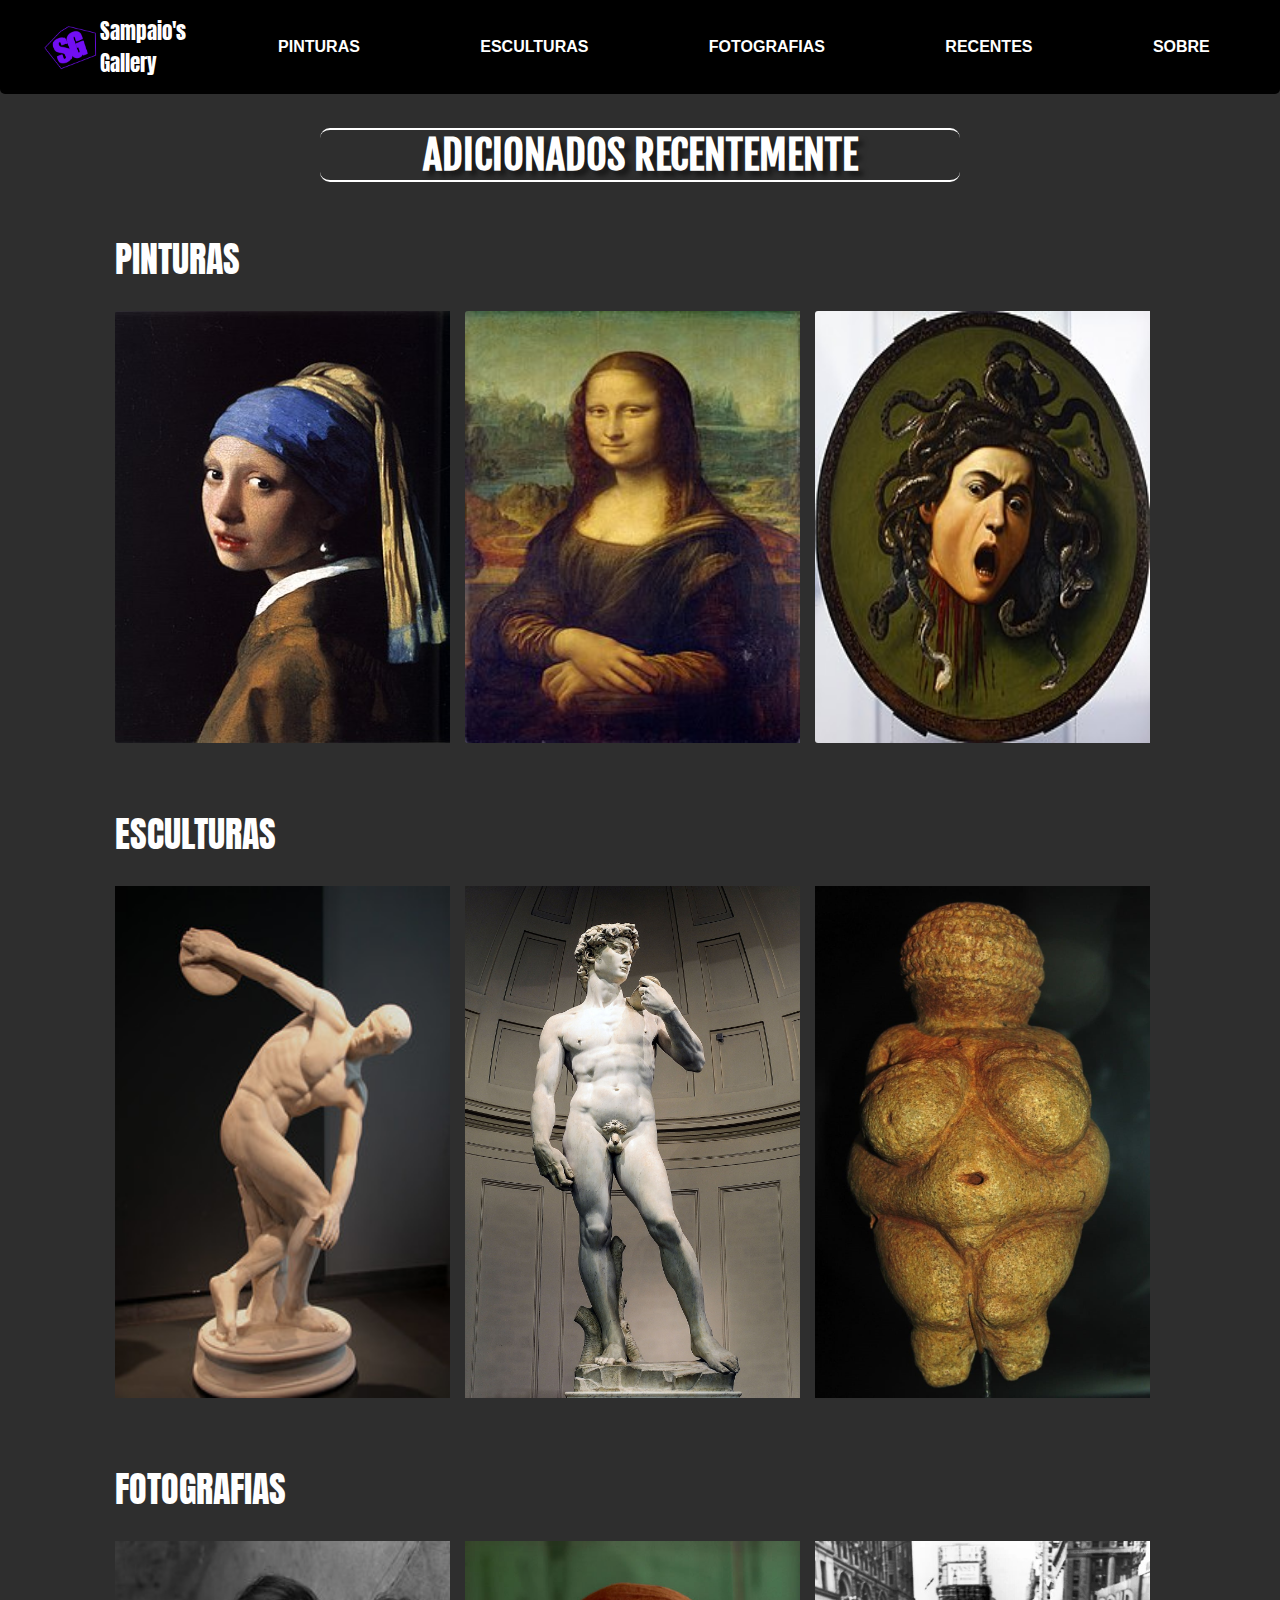
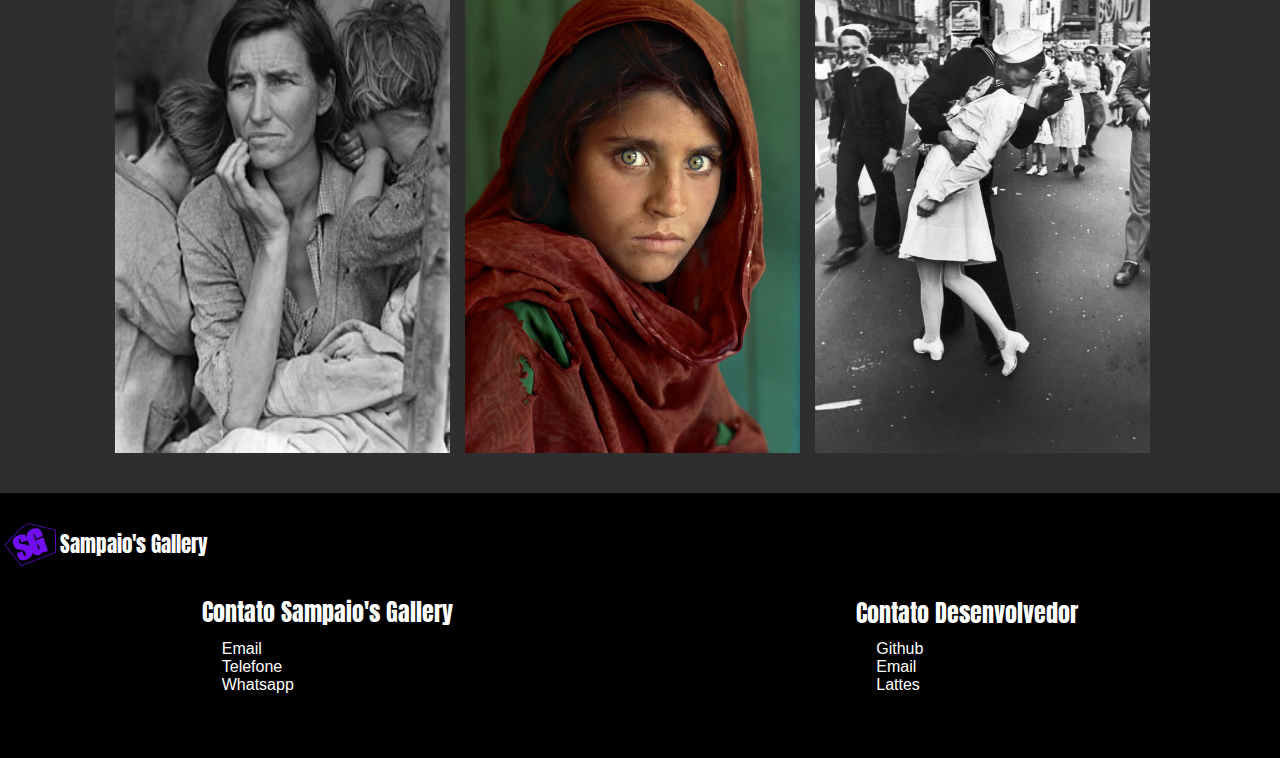
<file: index.html>
<!DOCTYPE html>
<html lang="pt-br">
<head>
    
    <link rel="shortcut icon" href="assets/logotipo.png" type="image/png">
    <link rel="preconnect" href="https://fonts.googleapis.com">
    <link rel="preconnect" href="https://fonts.gstatic.com" crossorigin>
    <link href="https://fonts.googleapis.com/css2?family=Anton&family=Fjalla+One&display=swap" rel="stylesheet">
    <link rel="stylesheet" href="styleIndex.css">
    <meta charset="UTF-8">
    <meta http-equiv="X-UA-Compatible" content="IE=edge">
    <meta name="viewport" content="width=device-width, initial-scale=1.0">
    <title>Sampaio's Gallery</title>
</head>
<body>


    <header>
        <nav>

            <section class="containerLogo">

                <picture class="logoPicture">
                    <a href="index.html"><img src="assets/logotipo.png"></a>
                </picture>
    
                <div class="logoText">
                    <h2>
                        <a href="index.html">Sampaio's Gallery</a>
                    </h2>
                </div>
                
    
            </section>

            <ul class="menuList">
                <li>
                    <a class="firstChild" href="pinturas.html">Pinturas</a> 
                </li>
                <li>
                    <a class="secondChild" href="esculturas.html">Esculturas</a>
                </li>
                <li>
                    <a class="thirdChild" href="fotografias.html">Fotografias</a> 
                </li>
                <li>
                    <a href="index.html">Recentes</a> 
                 </li>
                 <li>
                    <a class="lastChild" href="sobre.html">Sobre</a>
                 </li>
            </ul>

        </nav>
    </header>

    <main>

        <div class="titles">

            <div class="principalTitle">
                <div class="borderTitle">
                    <h1>
                        Adicionados recentemente
                    </h1>
                </div>
            </div>
            
        </div>

        <div class="paintingCategory category">
            <a href="pinturas.html">
                <h2>
                    Pinturas
                </h2>   
            </a>
            
        </div>

        <section class="boxPaintings">

            
                <picture class="image">
                    <img src="assets/paitings/retrato_Johannes_Vermeer.jpg">
                    <div class="contentPaintings">
                        <h2>Moça com Brinco de Pérola</h2>
                        <p>Por Johannes Vermeer</p>
                    </div>
                </picture>

            
                <picture class="image">
                    <img src="assets/paitings/monaLisa_DaVinci.jpg">
                    <div class="contentPaintings">
                        <h2>Mona Lisa</h2>
                        <p>Por Leonardo Da Vinci</p>
                    </div>

                </picture>
                
            
                <picture class="image">
                    <img src="assets/paitings/Caravaggio_-_Medusa_.jpg">
                    <div class="contentPaintings">
                        <h2>Medusa</h2>
                        <p>Por Caravaggio</p>
                    </div>

                </picture>

        </section>

        <div class="boxTitles">
            <div class="sculptureCategory category">
                <a href="esculturas.html">
                    <h2>Esculturas</h2>
                </a>
                
            </div>
        </div>

        <section class="boxSculptures">

            

            <picture class="image">
                <img src="assets/sculptures/discobolo_Miron.jpg">
                <div class="contentSculptures">
                    <h2>Discóbolo</h2>
                    <p>Por Míron</p>
                </div>
            </picture>

            <picture class="image">
                <img src="assets/sculptures/Michelangelo_David.jpg">
                <div class="contentSculptures">
                    <h2>David</h2>
                    <p>Por Michelangelo</p>
                </div>
            </picture>

            <picture class="image">
                <img src="assets/sculptures/VÉNUS DE WILLENDORF.jpg">
                <div class="contentSculptures">
                    <h2>Vénus</h2>
                    <p>Por WILLENDORF</p>
                </div>
            </picture>


        </section>

        <div class="boxTitles">
            <div class="photographsCategory category">
                <a href="fotografias.html">
                    <h2>Fotografias</h2>
                </a>
            </div>
        </div>

        <section class="boxPhotographs">

            <picture class="image">
                <img src="assets/photographs/maeMigrante_Doroteha_Lange.jpg">
                <div class="contentPhotographs">
                    <h2>Mãe Migrante</h2>
                    <p>Por Dorothea Lange</p>
                </div>
            </picture>

            <picture class="image">
                <img src="assets/photographs/menina afegã_Sharbat_Gula.jpg">
                <div class="contentPhotographs">
                    <h2>Menina Afegã</h2>
                    <p>Por Steve McCurry</p>
                </div>
            </picture>

            <picture class="image">
                <img src="assets/photographs/O beijo da Times Square-Alfred Eisenstaedt.jpg">
                <div class="contentPhotographs">
                    <h2>O Beijo da Times Square</h2>
                    <p>Por Alfred Eisenstaedt</p>
                </div>
            </picture>

        </section>
        
    </main>

    <footer>


        
        <div class="logoFooter">
            
            <section class="containerLogo">

                <picture class="logoPicture">
                    <a href="sobre.html"><img src="assets/logotipo.png"></a>
                </picture>
    
                <div class="logoText">
                    <h2>
                        <a href="sobre.html">Sampaio's Gallery</a>
                    </h2>
                </div>
    
            </section>
        </div>

        <div class="contact">

            <div class="contactGallery">
                <h2>Contato Sampaio's Gallery</h2>

            <ul>
                <li>
                    <a class="emailGallery" target="_blank" href="mailto:jusampa2@gmail.com">Email</a>
                </li>
                <li>
                    <a class="phone" target="_blank" href="tel:+5511988739957">Telefone</a>
                </li>
                <li>
                    <a class="message" target="_blank" href="https://wa.me/+5511988739957">Whatsapp</a>
                </li>
            </ul>

            </div>

            <div class="contactDev">
                <h2>Contato Desenvolvedor</h2>
            <ul>
                <li>
                    <a class="github" target="_blank" href="https://github.com/MrSampaio">Github</a>
                </li>
                <li>
                    <a class="emailDev" target="_blank" href="mailto:jusampa2@gmail.com">Email</a>
                </li>
                <li>
                    <a class="lattes" target="_blank" href="https://buscatextual.cnpq.br/buscatextual/visualizacv.do;jsessionid=4AF157064713046B87BF9CECA73FF096.buscatextual_65">Lattes</a>
                </li>
            </ul>

            </div>
            
        </div>

        

    </footer>
    




</body>
</html>
</file>
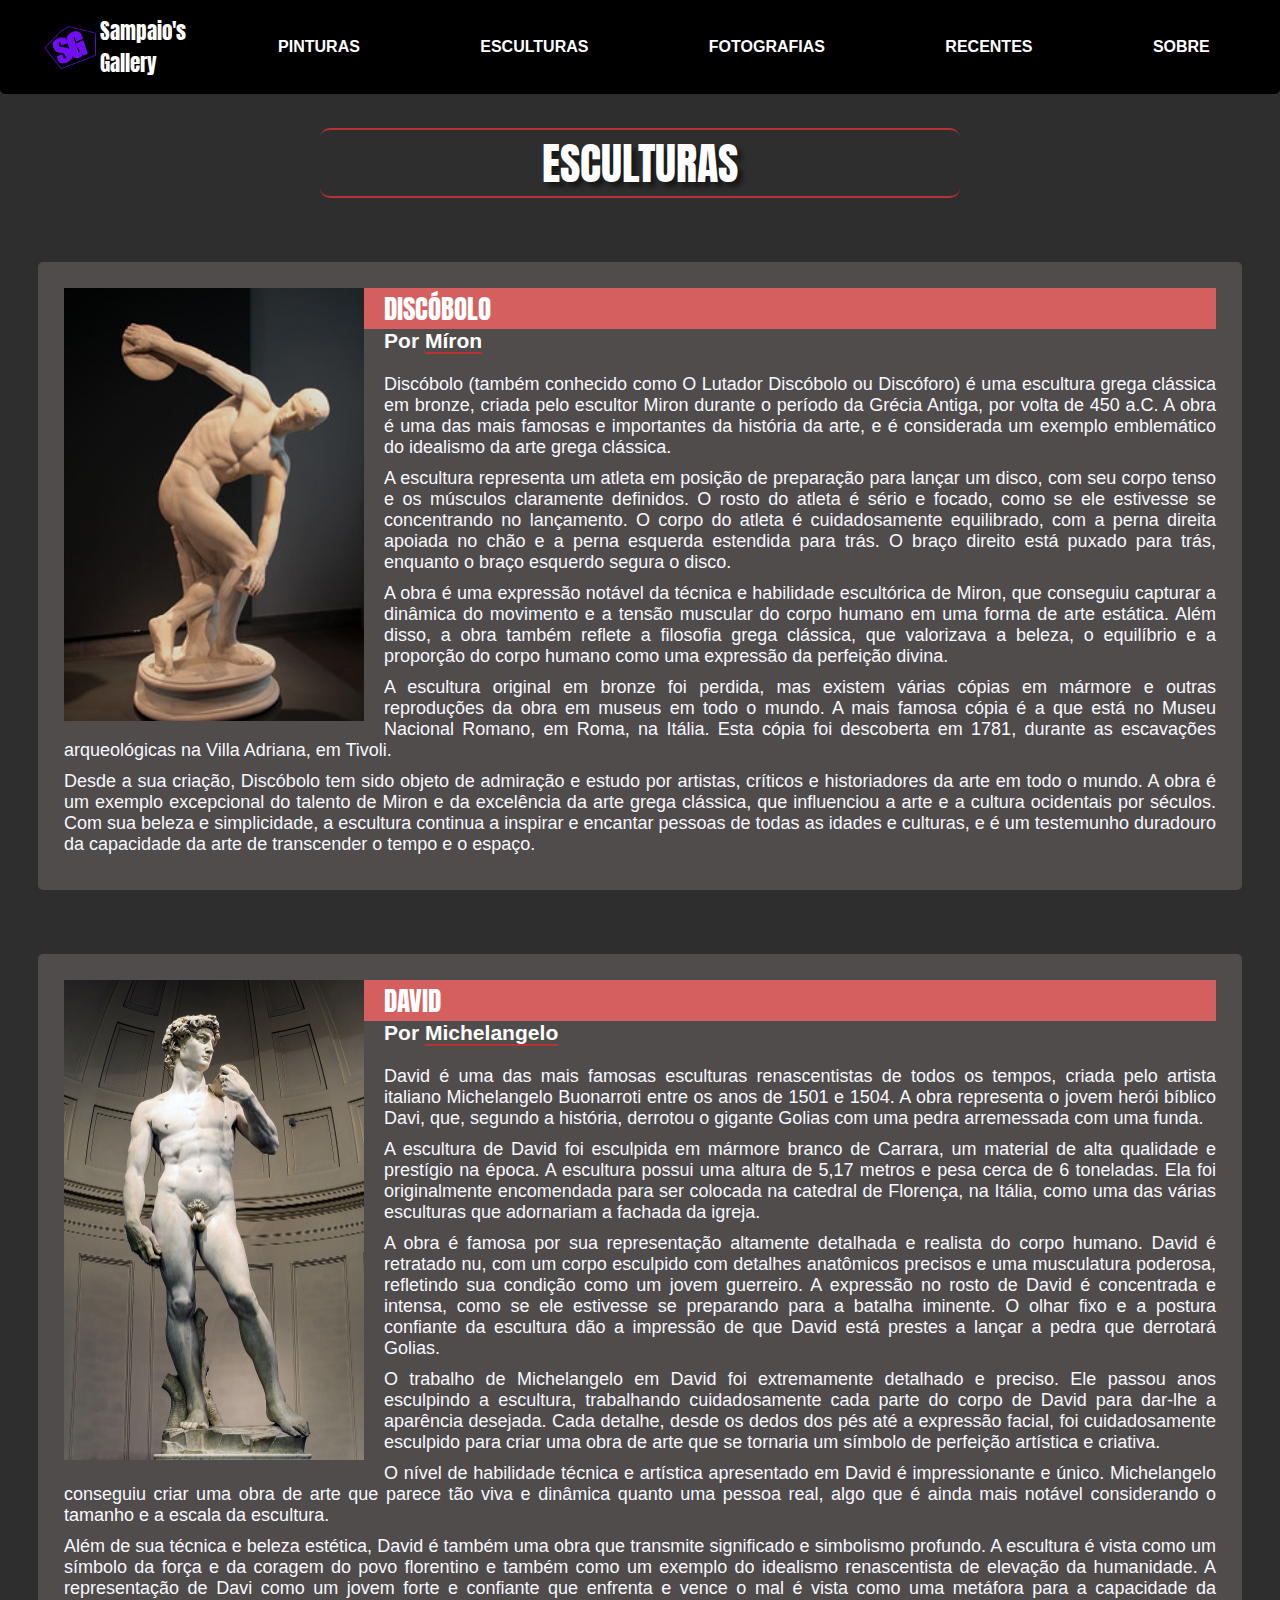
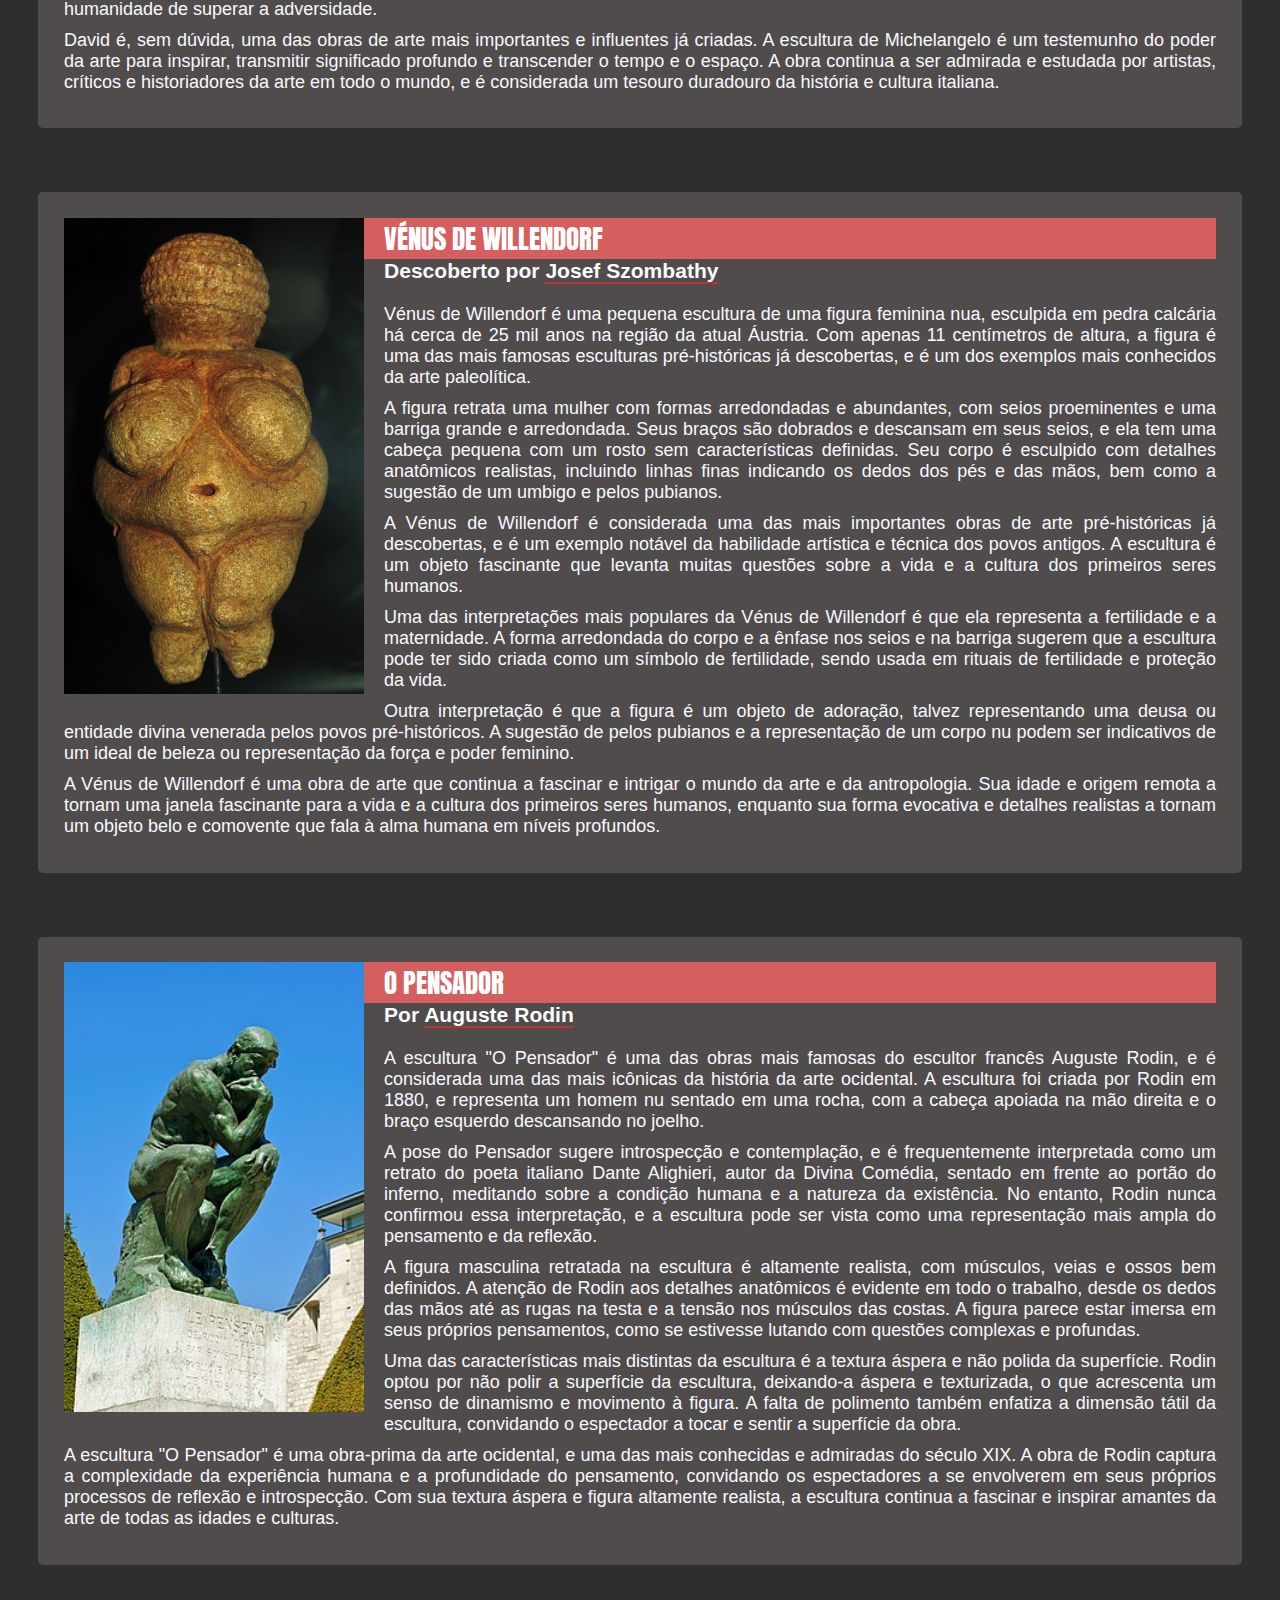
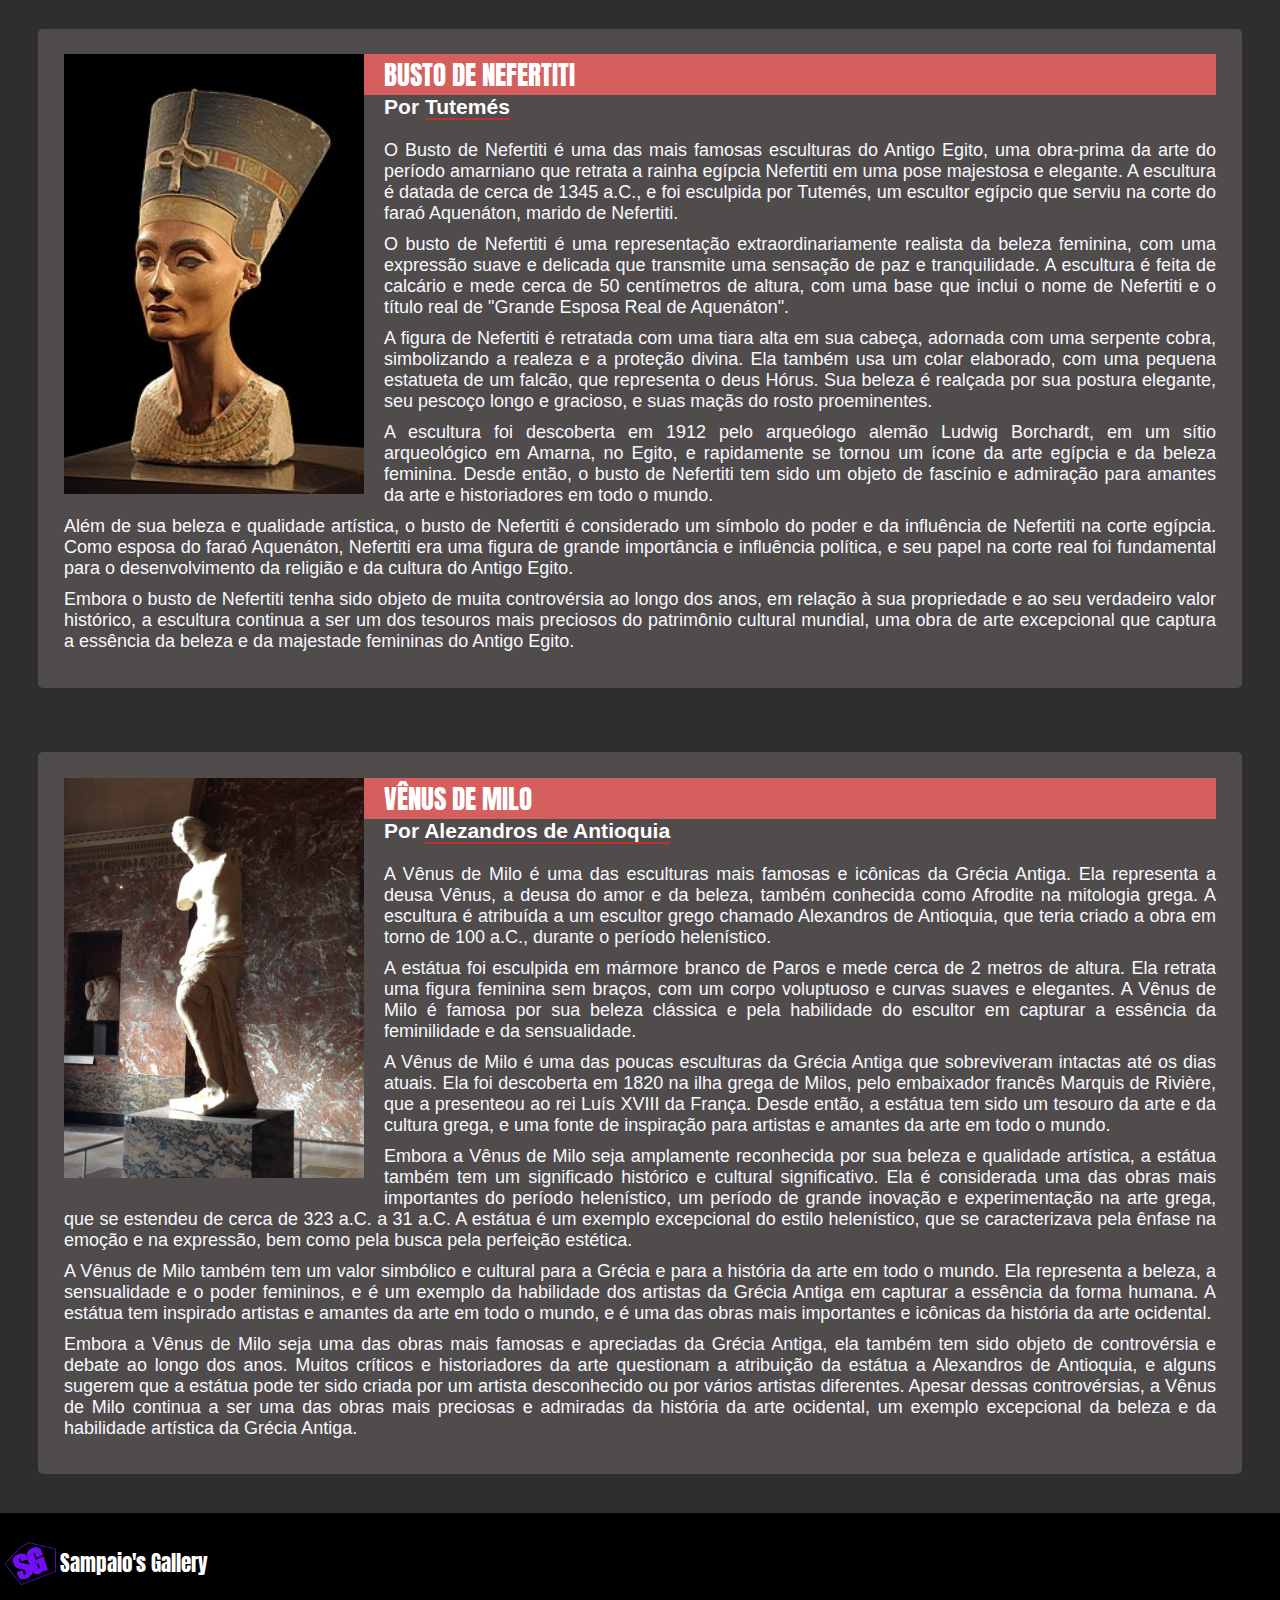
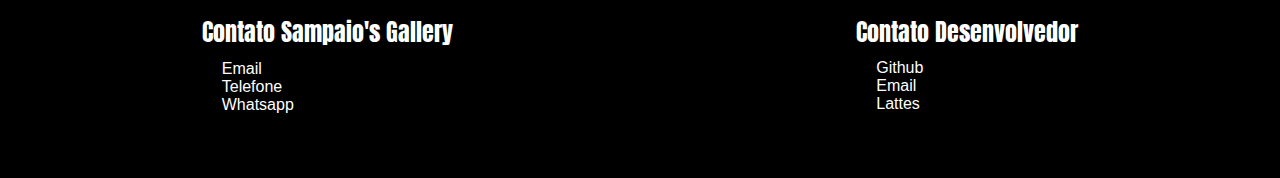
<file: esculturas.html>
<!DOCTYPE html>
<html lang="pt-br">
<head>

    <link rel="shortcut icon" href="assets/logotipo.png" type="image/png">
    <link rel="preconnect" href="https://fonts.googleapis.com">
    <link rel="preconnect" href="https://fonts.gstatic.com" crossorigin>
    <link href="https://fonts.googleapis.com/css2?family=Anton&family=Fjalla+One&display=swap" rel="stylesheet">
    <link rel="stylesheet" href="styleSculptures.css">
    <meta charset="UTF-8">
    <meta http-equiv="X-UA-Compatible" content="IE=edge">
    <meta name="viewport" content="width=device-width, initial-scale=1.0">
    <title>Sampaio's Gallery</title>
</head>
<body>

    <header>
        <nav>

            <section class="containerLogo">

                <picture class="logoPicture">
                    <a href="index.html"><img src="assets/logotipo.png"></a>
                </picture>
    
                <div class="logoText">
                    <h2>
                        <a href="index.html">Sampaio's Gallery</a>
                    </h2>
                </div>
                
    
            </section>

            <ul class="menuList">
                <li>
                    <a class="firstChild" href="pinturas.html">Pinturas</a> 
                </li>
                <li>
                    <a class="secondChild" href="esculturas.html">Esculturas</a>
                </li>
                <li>
                    <a class="thirdChild" href="fotografias.html">Fotografias</a> 
                </li>
                <li>
                    <a href="index.html">Recentes</a> 
                 </li>
                 <li>
                    <a class="lastChild" href="sobre.html">Sobre</a>
                 </li>
            </ul>

        </nav>
    </header>

    <main>

        <div class="principalTitle">
            <div class="borderPrincipal">
                <h1>Esculturas</h1>
            </div>


        </div>

        <section class="container">
            <picture>
                <img class="imagem" src="assets/sculptures/discobolo_Miron.jpg">
            </picture>
            <div class="text">
                <h2>Discóbolo</h2>
                <h3>Por <a class="nameBy" target="_blank" href="https://pt.wikipedia.org/wiki/Míron">Míron</a></h3>

                <br>

                <p>Discóbolo (também conhecido como O Lutador Discóbolo ou Discóforo) é uma escultura grega clássica em bronze, criada pelo escultor Miron durante o período da Grécia Antiga, por volta de 450 a.C. A obra é uma das mais famosas e importantes da história da arte, e é considerada um exemplo emblemático do idealismo da arte grega clássica.
                    
                </p>

                <p>A escultura representa um atleta em posição de preparação para lançar um disco, com seu corpo tenso e os músculos claramente definidos. O rosto do atleta é sério e focado, como se ele estivesse se concentrando no lançamento. O corpo do atleta é cuidadosamente equilibrado, com a perna direita apoiada no chão e a perna esquerda estendida para trás. O braço direito está puxado para trás, enquanto o braço esquerdo segura o disco.

                </p>

                <p>A obra é uma expressão notável da técnica e habilidade escultórica de Miron, que conseguiu capturar a dinâmica do movimento e a tensão muscular do corpo humano em uma forma de arte estática. Além disso, a obra também reflete a filosofia grega clássica, que valorizava a beleza, o equilíbrio e a proporção do corpo humano como uma expressão da perfeição divina.

                </p>

                <p>A escultura original em bronze foi perdida, mas existem várias cópias em mármore e outras reproduções da obra em museus em todo o mundo. A mais famosa cópia é a que está no Museu Nacional Romano, em Roma, na Itália. Esta cópia foi descoberta em 1781, durante as escavações arqueológicas na Villa Adriana, em Tivoli.

                </p>

                <p>Desde a sua criação, Discóbolo tem sido objeto de admiração e estudo por artistas, críticos e historiadores da arte em todo o mundo. A obra é um exemplo excepcional do talento de Miron e da excelência da arte grega clássica, que influenciou a arte e a cultura ocidentais por séculos. Com sua beleza e simplicidade, a escultura continua a inspirar e encantar pessoas de todas as idades e culturas, e é um testemunho duradouro da capacidade da arte de transcender o tempo e o espaço.
                
                </p>
            </div>

        </section>

        <section class="container">
            <picture>
                <img class="imagem" src="assets/sculptures/Michelangelo_David.jpg">
            </picture>

            <div class="text">
                <h2>David</h2>
                <h3>Por <a class="nameBy" target="_blank" href="https://pt.wikipedia.org/wiki/Michelangelo">Michelangelo</a></h3>
                <br>

                <p>David é uma das mais famosas esculturas renascentistas de todos os tempos, criada pelo artista italiano Michelangelo Buonarroti entre os anos de 1501 e 1504. A obra representa o jovem herói bíblico Davi, que, segundo a história, derrotou o gigante Golias com uma pedra arremessada com uma funda.

                </p>

                <p>A escultura de David foi esculpida em mármore branco de Carrara, um material de alta qualidade e prestígio na época. A escultura possui uma altura de 5,17 metros e pesa cerca de 6 toneladas. Ela foi originalmente encomendada para ser colocada na catedral de Florença, na Itália, como uma das várias esculturas que adornariam a fachada da igreja.

                </p>

                <p>A obra é famosa por sua representação altamente detalhada e realista do corpo humano. David é retratado nu, com um corpo esculpido com detalhes anatômicos precisos e uma musculatura poderosa, refletindo sua condição como um jovem guerreiro. A expressão no rosto de David é concentrada e intensa, como se ele estivesse se preparando para a batalha iminente. O olhar fixo e a postura confiante da escultura dão a impressão de que David está prestes a lançar a pedra que derrotará Golias.

                </p>

                <p>O trabalho de Michelangelo em David foi extremamente detalhado e preciso. Ele passou anos esculpindo a escultura, trabalhando cuidadosamente cada parte do corpo de David para dar-lhe a aparência desejada. Cada detalhe, desde os dedos dos pés até a expressão facial, foi cuidadosamente esculpido para criar uma obra de arte que se tornaria um símbolo de perfeição artística e criativa.

                </p>

                <p>O nível de habilidade técnica e artística apresentado em David é impressionante e único. Michelangelo conseguiu criar uma obra de arte que parece tão viva e dinâmica quanto uma pessoa real, algo que é ainda mais notável considerando o tamanho e a escala da escultura.

                </p>

                <p>Além de sua técnica e beleza estética, David é também uma obra que transmite significado e simbolismo profundo. A escultura é vista como um símbolo da força e da coragem do povo florentino e também como um exemplo do idealismo renascentista de elevação da humanidade. A representação de Davi como um jovem forte e confiante que enfrenta e vence o mal é vista como uma metáfora para a capacidade da humanidade de superar a adversidade.

                </p>

                <p>David é, sem dúvida, uma das obras de arte mais importantes e influentes já criadas. A escultura de Michelangelo é um testemunho do poder da arte para inspirar, transmitir significado profundo e transcender o tempo e o espaço. A obra continua a ser admirada e estudada por artistas, críticos e historiadores da arte em todo o mundo, e é considerada um tesouro duradouro da história e cultura italiana.

                </p>
            </div>

        </section>

        <section class="container">
            <picture>
                <img class="imagem" src="assets/sculptures/VÉNUS DE WILLENDORF.jpg">
            </picture>

            <div class="text">
                <h2>Vénus de Willendorf</h2>
                <h3>Descoberto por <a class="nameBy" target="_blank" href="https://pt.wikipedia.org/wiki/Josef_Szombathy">Josef Szombathy</a></h3>
                <br>

                <p>Vénus de Willendorf é uma pequena escultura de uma figura feminina nua, esculpida em pedra calcária há cerca de 25 mil anos na região da atual Áustria. Com apenas 11 centímetros de altura, a figura é uma das mais famosas esculturas pré-históricas já descobertas, e é um dos exemplos mais conhecidos da arte paleolítica.

                </p>

                <p>A figura retrata uma mulher com formas arredondadas e abundantes, com seios proeminentes e uma barriga grande e arredondada. Seus braços são dobrados e descansam em seus seios, e ela tem uma cabeça pequena com um rosto sem características definidas. Seu corpo é esculpido com detalhes anatômicos realistas, incluindo linhas finas indicando os dedos dos pés e das mãos, bem como a sugestão de um umbigo e pelos pubianos.

                </p>

                <p>A Vénus de Willendorf é considerada uma das mais importantes obras de arte pré-históricas já descobertas, e é um exemplo notável da habilidade artística e técnica dos povos antigos. A escultura é um objeto fascinante que levanta muitas questões sobre a vida e a cultura dos primeiros seres humanos.

                </p>

                <p>Uma das interpretações mais populares da Vénus de Willendorf é que ela representa a fertilidade e a maternidade. A forma arredondada do corpo e a ênfase nos seios e na barriga sugerem que a escultura pode ter sido criada como um símbolo de fertilidade, sendo usada em rituais de fertilidade e proteção da vida.

                </p>

                <p>Outra interpretação é que a figura é um objeto de adoração, talvez representando uma deusa ou entidade divina venerada pelos povos pré-históricos. A sugestão de pelos pubianos e a representação de um corpo nu podem ser indicativos de um ideal de beleza ou representação da força e poder feminino.

                </p>

                <p>A Vénus de Willendorf é uma obra de arte que continua a fascinar e intrigar o mundo da arte e da antropologia. Sua idade e origem remota a tornam uma janela fascinante para a vida e a cultura dos primeiros seres humanos, enquanto sua forma evocativa e detalhes realistas a tornam um objeto belo e comovente que fala à alma humana em níveis profundos.

                </p>
            </div>

        </section>

        <section class="container">
            <picture>
                <img class="imagem" src="assets/sculptures/oPensador_Auguste-Rodin.jpg">
            </picture>

            <div class="text">
                <h2>O Pensador</h2>
                <h3>Por <a class="nameBy" target="_blank" href="https://pt.wikipedia.org/wiki/Auguste_Rodin">Auguste Rodin</a></h3>
                <br>

                <p>A escultura "O Pensador" é uma das obras mais famosas do escultor francês Auguste Rodin, e é considerada uma das mais icônicas da história da arte ocidental. A escultura foi criada por Rodin em 1880, e representa um homem nu sentado em uma rocha, com a cabeça apoiada na mão direita e o braço esquerdo descansando no joelho.

                </p>

                <p>A pose do Pensador sugere introspecção e contemplação, e é frequentemente interpretada como um retrato do poeta italiano Dante Alighieri, autor da Divina Comédia, sentado em frente ao portão do inferno, meditando sobre a condição humana e a natureza da existência. No entanto, Rodin nunca confirmou essa interpretação, e a escultura pode ser vista como uma representação mais ampla do pensamento e da reflexão.

                </p>

                <p>A figura masculina retratada na escultura é altamente realista, com músculos, veias e ossos bem definidos. A atenção de Rodin aos detalhes anatômicos é evidente em todo o trabalho, desde os dedos das mãos até as rugas na testa e a tensão nos músculos das costas. A figura parece estar imersa em seus próprios pensamentos, como se estivesse lutando com questões complexas e profundas.

                </p>

                <p>Uma das características mais distintas da escultura é a textura áspera e não polida da superfície. Rodin optou por não polir a superfície da escultura, deixando-a áspera e texturizada, o que acrescenta um senso de dinamismo e movimento à figura. A falta de polimento também enfatiza a dimensão tátil da escultura, convidando o espectador a tocar e sentir a superfície da obra.

                </p>

                <p>A escultura "O Pensador" é uma obra-prima da arte ocidental, e uma das mais conhecidas e admiradas do século XIX. A obra de Rodin captura a complexidade da experiência humana e a profundidade do pensamento, convidando os espectadores a se envolverem em seus próprios processos de reflexão e introspecção. Com sua textura áspera e figura altamente realista, a escultura continua a fascinar e inspirar amantes da arte de todas as idades e culturas.

                </p>


            </div>

        </section>

        <section class="container">
            <picture>
                <img class="imagem" src="assets/sculptures/Busto de Nefertiti_Tutemés.jpg">
            </picture>

            <div class="text">
                <h2>Busto de Nefertiti</h2>
                <h3>Por <a class="nameBy" target="_blank" href="https://pt.wikipedia.org/wiki/Tutemés_(escultor)">Tutemés</a></h3>
                <br>

                <p>O Busto de Nefertiti é uma das mais famosas esculturas do Antigo Egito, uma obra-prima da arte do período amarniano que retrata a rainha egípcia Nefertiti em uma pose majestosa e elegante. A escultura é datada de cerca de 1345 a.C., e foi esculpida por Tutemés, um escultor egípcio que serviu na corte do faraó Aquenáton, marido de Nefertiti.

                </p>

                <p>O busto de Nefertiti é uma representação extraordinariamente realista da beleza feminina, com uma expressão suave e delicada que transmite uma sensação de paz e tranquilidade. A escultura é feita de calcário e mede cerca de 50 centímetros de altura, com uma base que inclui o nome de Nefertiti e o título real de "Grande Esposa Real de Aquenáton".

                </p>

                <p>A figura de Nefertiti é retratada com uma tiara alta em sua cabeça, adornada com uma serpente cobra, simbolizando a realeza e a proteção divina. Ela também usa um colar elaborado, com uma pequena estatueta de um falcão, que representa o deus Hórus. Sua beleza é realçada por sua postura elegante, seu pescoço longo e gracioso, e suas maçãs do rosto proeminentes.

                </p>

                <p>A escultura foi descoberta em 1912 pelo arqueólogo alemão Ludwig Borchardt, em um sítio arqueológico em Amarna, no Egito, e rapidamente se tornou um ícone da arte egípcia e da beleza feminina. Desde então, o busto de Nefertiti tem sido um objeto de fascínio e admiração para amantes da arte e historiadores em todo o mundo.

                </p>

                <p>Além de sua beleza e qualidade artística, o busto de Nefertiti é considerado um símbolo do poder e da influência de Nefertiti na corte egípcia. Como esposa do faraó Aquenáton, Nefertiti era uma figura de grande importância e influência política, e seu papel na corte real foi fundamental para o desenvolvimento da religião e da cultura do Antigo Egito.

                </p>

                <p>Embora o busto de Nefertiti tenha sido objeto de muita controvérsia ao longo dos anos, em relação à sua propriedade e ao seu verdadeiro valor histórico, a escultura continua a ser um dos tesouros mais preciosos do patrimônio cultural mundial, uma obra de arte excepcional que captura a essência da beleza e da majestade femininas do Antigo Egito.

                </p>
            </div>

        </section>

        <section class="container">
            <picture>
                <img class="imagem" src="assets/sculptures/escultura-venus-de-milo.jpg">
            </picture>

            <div class="text">
                <h2>Vênus de Milo</h2>
                <h3>Por <a class="nameBy" target="_blank" href="https://pt.wikipedia.org/wiki/Alexandre_de_Antioquia">Alezandros de Antioquia</a></h3>
                <br>

                <p>A Vênus de Milo é uma das esculturas mais famosas e icônicas da Grécia Antiga. Ela representa a deusa Vênus, a deusa do amor e da beleza, também conhecida como Afrodite na mitologia grega. A escultura é atribuída a um escultor grego chamado Alexandros de Antioquia, que teria criado a obra em torno de 100 a.C., durante o período helenístico.

                </p>

                <p>A estátua foi esculpida em mármore branco de Paros e mede cerca de 2 metros de altura. Ela retrata uma figura feminina sem braços, com um corpo voluptuoso e curvas suaves e elegantes. A Vênus de Milo é famosa por sua beleza clássica e pela habilidade do escultor em capturar a essência da feminilidade e da sensualidade.

                </p>

                <p>A Vênus de Milo é uma das poucas esculturas da Grécia Antiga que sobreviveram intactas até os dias atuais. Ela foi descoberta em 1820 na ilha grega de Milos, pelo embaixador francês Marquis de Rivière, que a presenteou ao rei Luís XVIII da França. Desde então, a estátua tem sido um tesouro da arte e da cultura grega, e uma fonte de inspiração para artistas e amantes da arte em todo o mundo.

                </p>

                <p>Embora a Vênus de Milo seja amplamente reconhecida por sua beleza e qualidade artística, a estátua também tem um significado histórico e cultural significativo. Ela é considerada uma das obras mais importantes do período helenístico, um período de grande inovação e experimentação na arte grega, que se estendeu de cerca de 323 a.C. a 31 a.C. A estátua é um exemplo excepcional do estilo helenístico, que se caracterizava pela ênfase na emoção e na expressão, bem como pela busca pela perfeição estética.

                </p>

                <p>A Vênus de Milo também tem um valor simbólico e cultural para a Grécia e para a história da arte em todo o mundo. Ela representa a beleza, a sensualidade e o poder femininos, e é um exemplo da habilidade dos artistas da Grécia Antiga em capturar a essência da forma humana. A estátua tem inspirado artistas e amantes da arte em todo o mundo, e é uma das obras mais importantes e icônicas da história da arte ocidental.

                </p>

                <p>Embora a Vênus de Milo seja uma das obras mais famosas e apreciadas da Grécia Antiga, ela também tem sido objeto de controvérsia e debate ao longo dos anos. Muitos críticos e historiadores da arte questionam a atribuição da estátua a Alexandros de Antioquia, e alguns sugerem que a estátua pode ter sido criada por um artista desconhecido ou por vários artistas diferentes. Apesar dessas controvérsias, a Vênus de Milo continua a ser uma das obras mais preciosas e admiradas da história da arte ocidental, um exemplo excepcional da beleza e da habilidade artística da Grécia Antiga.

                </p>
            </div>

        </section>



    </main>

    <footer>


        
        <div class="logoFooter">
            
            <section class="containerLogo">

                <picture class="logoPicture">
                    <a href="sobre.html"><img src="assets/logotipo.png"></a>
                </picture>
    
                <div class="logoText">
                    <h2>
                        <a href="sobre.html">Sampaio's Gallery</a>
                    </h2>
                </div>
    
            </section>
        </div>

        <div class="contact">

            <div class="contactGallery">
                <h2>Contato Sampaio's Gallery</h2>

            <ul>
                <li>
                    <a class="emailGallery" target="_blank" href="mailto:jusampa2@gmail.com">Email</a>
                </li>
                <li>
                    <a class="phone" target="_blank" href="tel:+5511988739957">Telefone</a>
                </li>
                <li>
                    <a class="message" target="_blank" href="https://wa.me/+5511988739957">Whatsapp</a>
                </li>
            </ul>

            </div>

            <div class="contactDev">
                <h2>Contato Desenvolvedor</h2>
            <ul>
                <li>
                    <a class="github" target="_blank" href="https://github.com/MrSampaio">Github</a>
                </li>
                <li>
                    <a class="emailDev" target="_blank" href="mailto:jusampa2@gmail.com">Email</a>
                </li>
                <li>
                    <a class="lattes" target="_blank" href="https://buscatextual.cnpq.br/buscatextual/visualizacv.do;jsessionid=4AF157064713046B87BF9CECA73FF096.buscatextual_65">Lattes</a>
                </li>
            </ul>

            </div>
            
        </div>

        

    </footer>

    
</body>
</html>
</file>
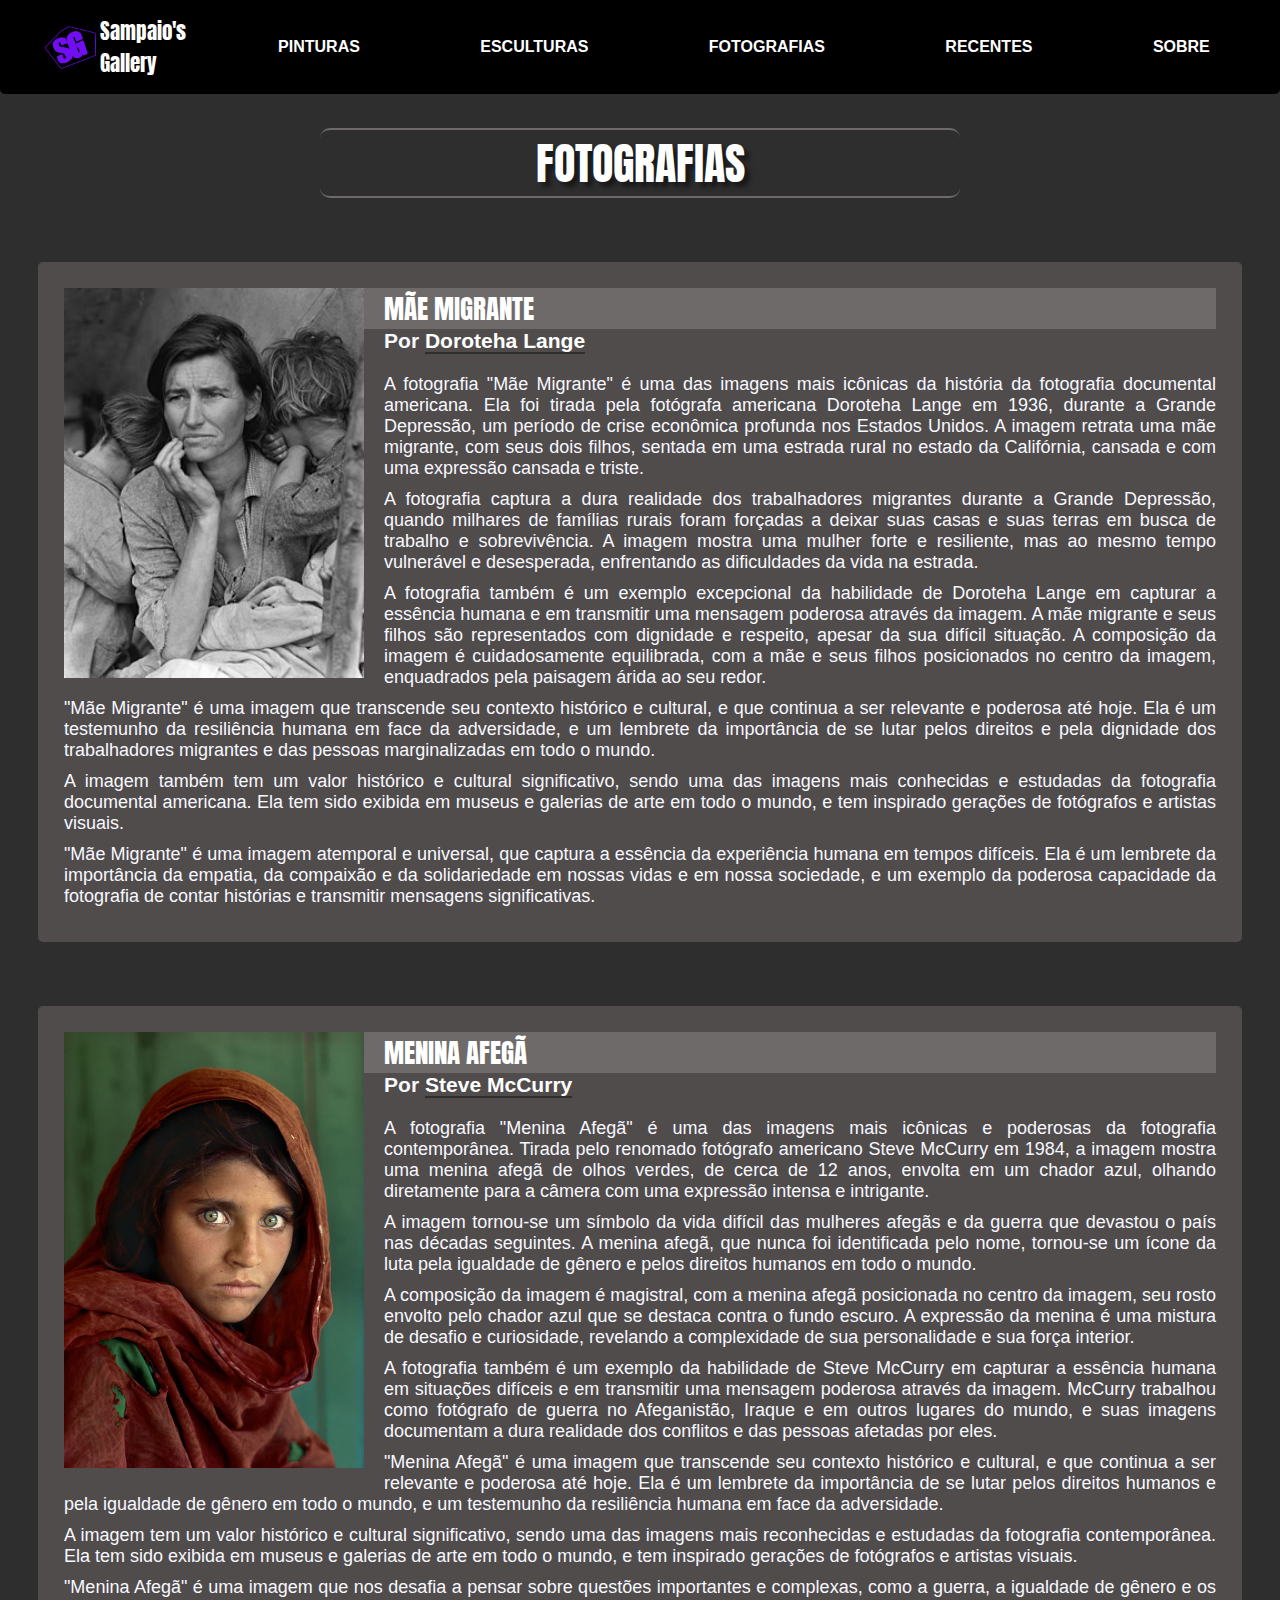
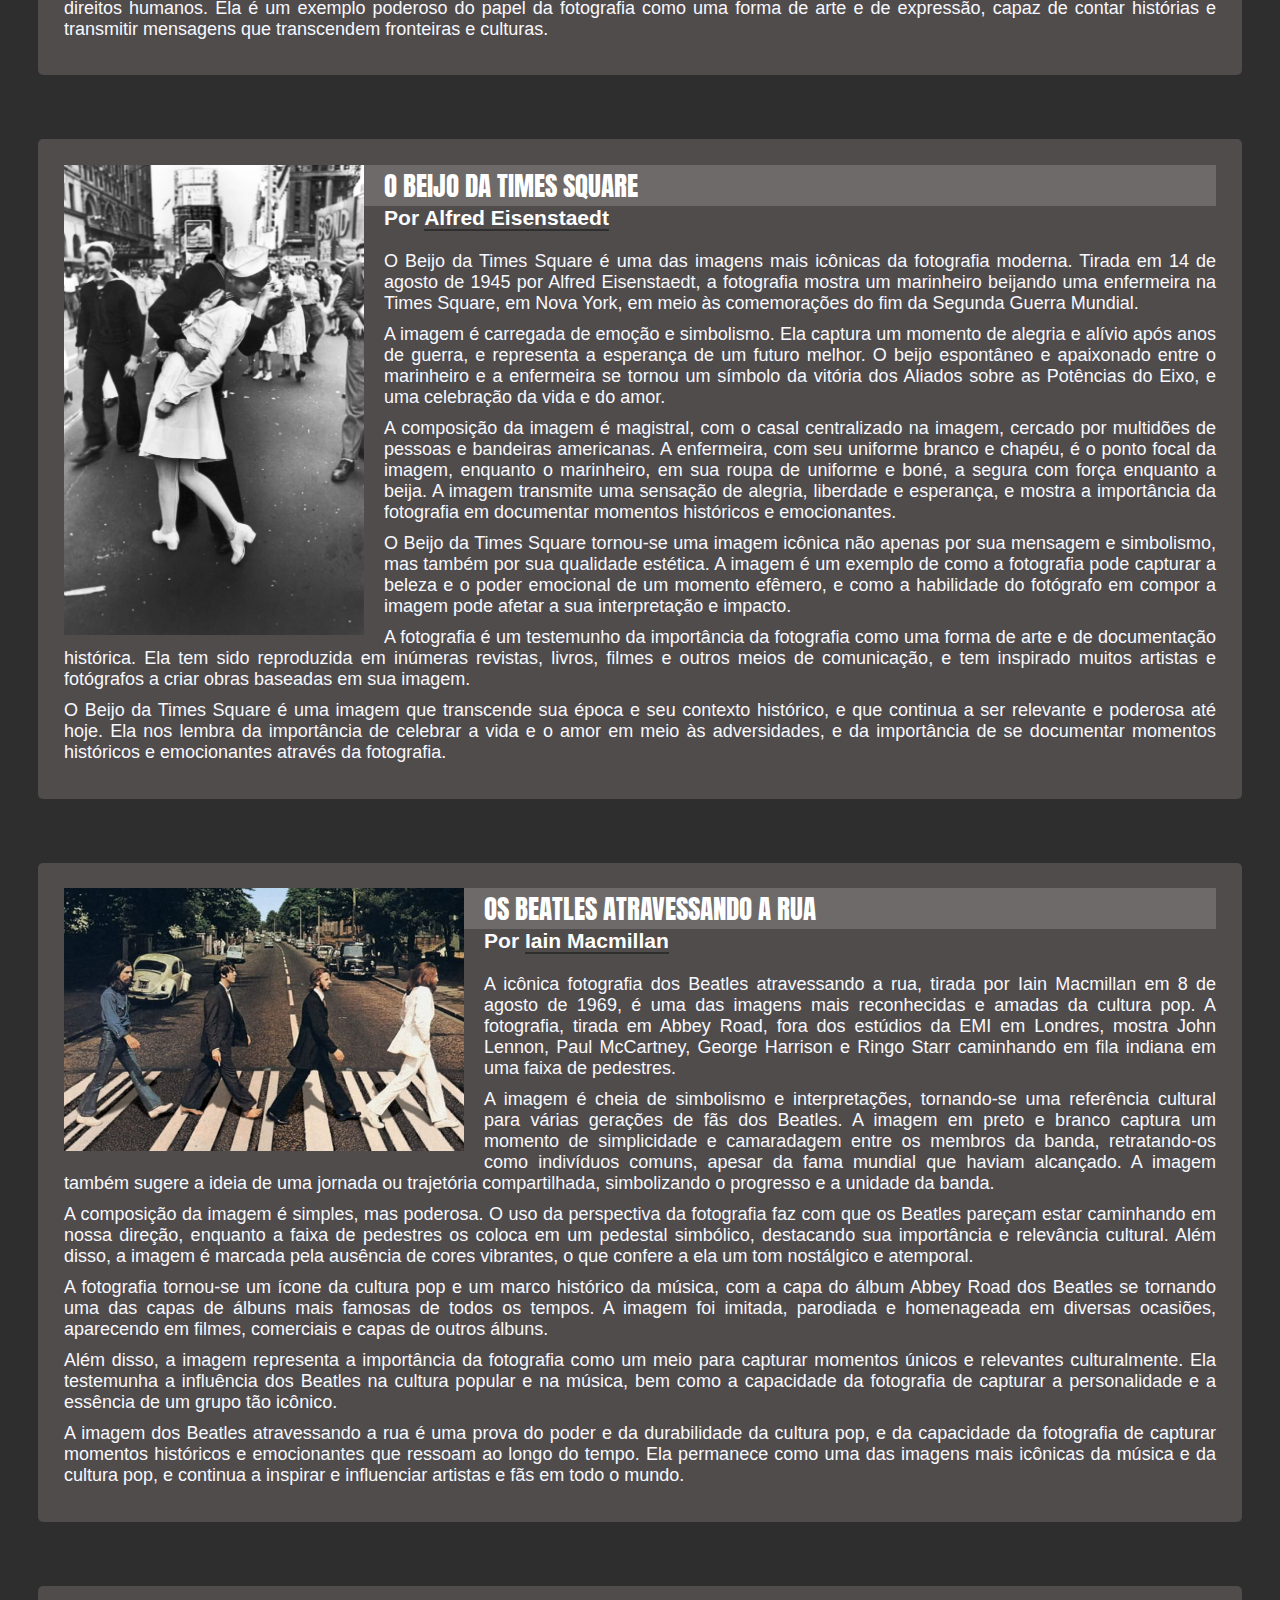
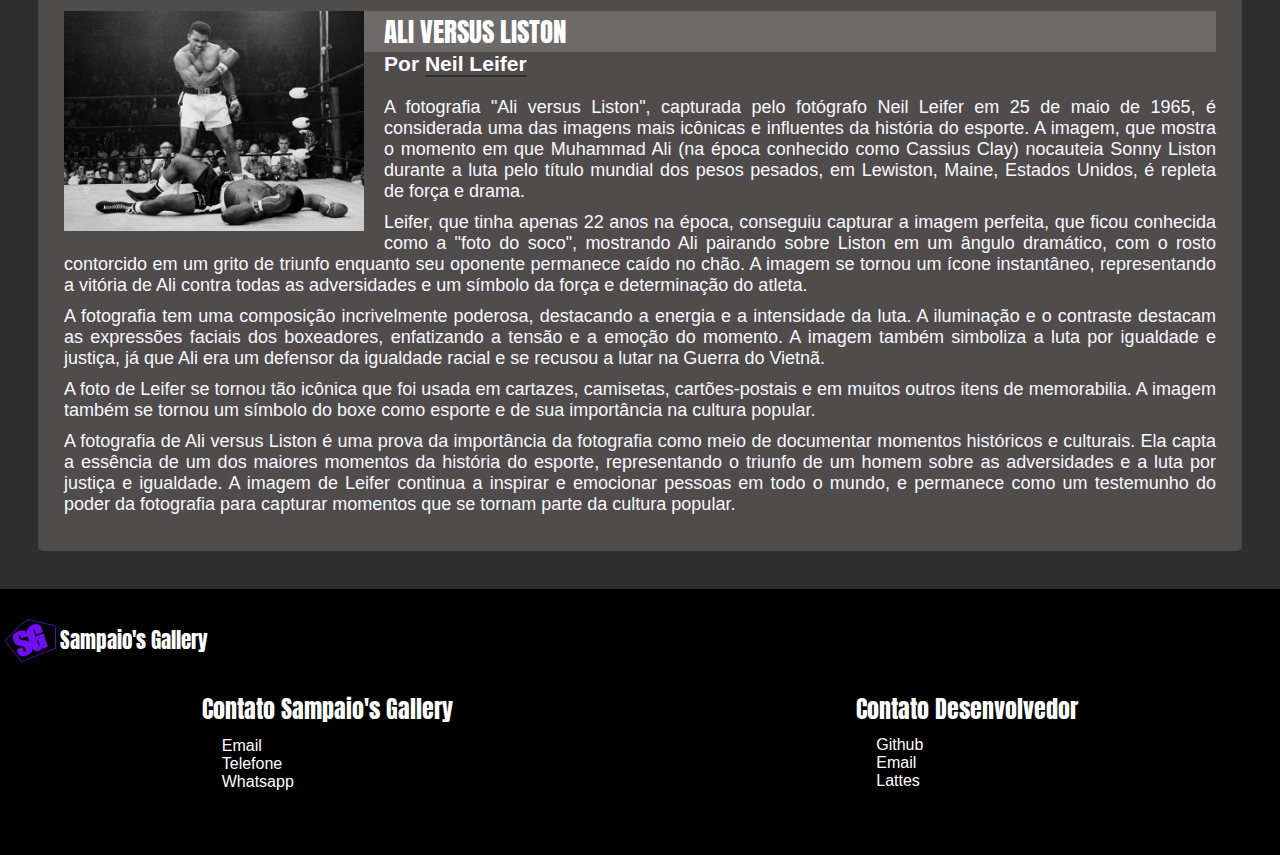
<file: fotografias.html>
<!DOCTYPE html>
<html lang="pt-br">
<head>

    <link rel="stylesheet" href="stylePhotographs.css">
    <link rel="shortcut icon" href="assets/logotipo.png" type="image/png">
    <link rel="preconnect" href="https://fonts.googleapis.com">
    <link rel="preconnect" href="https://fonts.gstatic.com" crossorigin>
    <link href="https://fonts.googleapis.com/css2?family=Anton&family=Fjalla+One&display=swap" rel="stylesheet">
    <meta charset="UTF-8">
    <meta http-equiv="X-UA-Compatible" content="IE=edge">
    <meta name="viewport" content="width=device-width, initial-scale=1.0">
    <title>Sampaio's Gallery</title>
</head>
<body>

    <header>
        <nav>

            <section class="containerLogo">

                <picture class="logoPicture">
                    <a href="index.html"><img src="assets/logotipo.png"></a>
                </picture>
    
                <div class="logoText">
                    <h2>
                        <a href="index.html">Sampaio's Gallery</a>
                    </h2>
                </div>
                
    
            </section>

            <ul class="menuList">
                <li>
                    <a class="firstChild" href="pinturas.html">Pinturas</a> 
                </li>
                <li>
                    <a class="secondChild" href="esculturas.html">Esculturas</a>
                </li>
                <li>
                    <a class="thirdChild" href="fotografias.html">Fotografias</a> 
                </li>
                <li>
                    <a href="index.html">Recentes</a> 
                 </li>
                 <li>
                    <a class="lastChild" href="sobre.html">Sobre</a>
                 </li>
            </ul>

        </nav>
    </header>

    <main>

        <div class="principalTitle">
            <div class="borderPrincipal">
                <h1>Fotografias</h1>
            </div>

        </div>

        <section class="container">
            <picture>
                <img class="imagem" src="assets/photographs/maeMigrante_Doroteha_Lange.jpg">
            </picture>

            <div class="text">
                <h2>Mãe Migrante</h2>
                <h3>Por <a class="nameBy" target="_blank" href="https://pt.wikipedia.org/wiki/Dorothea_Lange">Doroteha Lange</a></h3>
                <br>

                <p>A fotografia "Mãe Migrante" é uma das imagens mais icônicas da história da fotografia documental americana. Ela foi tirada pela fotógrafa americana Doroteha Lange em 1936, durante a Grande Depressão, um período de crise econômica profunda nos Estados Unidos. A imagem retrata uma mãe migrante, com seus dois filhos, sentada em uma estrada rural no estado da Califórnia, cansada e com uma expressão cansada e triste.

                </p>

                <p>A fotografia captura a dura realidade dos trabalhadores migrantes durante a Grande Depressão, quando milhares de famílias rurais foram forçadas a deixar suas casas e suas terras em busca de trabalho e sobrevivência. A imagem mostra uma mulher forte e resiliente, mas ao mesmo tempo vulnerável e desesperada, enfrentando as dificuldades da vida na estrada.

                </p>

                <p>A fotografia também é um exemplo excepcional da habilidade de Doroteha Lange em capturar a essência humana e em transmitir uma mensagem poderosa através da imagem. A mãe migrante e seus filhos são representados com dignidade e respeito, apesar da sua difícil situação. A composição da imagem é cuidadosamente equilibrada, com a mãe e seus filhos posicionados no centro da imagem, enquadrados pela paisagem árida ao seu redor.

                </p>

                <p>"Mãe Migrante" é uma imagem que transcende seu contexto histórico e cultural, e que continua a ser relevante e poderosa até hoje. Ela é um testemunho da resiliência humana em face da adversidade, e um lembrete da importância de se lutar pelos direitos e pela dignidade dos trabalhadores migrantes e das pessoas marginalizadas em todo o mundo.

                </p>

                <p>A imagem também tem um valor histórico e cultural significativo, sendo uma das imagens mais conhecidas e estudadas da fotografia documental americana. Ela tem sido exibida em museus e galerias de arte em todo o mundo, e tem inspirado gerações de fotógrafos e artistas visuais.

                </p>

                <p>"Mãe Migrante" é uma imagem atemporal e universal, que captura a essência da experiência humana em tempos difíceis. Ela é um lembrete da importância da empatia, da compaixão e da solidariedade em nossas vidas e em nossa sociedade, e um exemplo da poderosa capacidade da fotografia de contar histórias e transmitir mensagens significativas.
                    
                </p>
            </div>

        </section>

        <section class="container">
            <picture>
                <img class="imagem" src="assets/photographs/menina afegã_Sharbat_Gula.jpg">
            </picture>

            <div class="text">
                <h2>Menina Afegã</h2>
                <h3>Por <a class="nameBy" target="_blank" href="https://pt.wikipedia.org/wiki/Steve_McCurry">Steve McCurry</a></h3>
                <br>

                <p>A fotografia "Menina Afegã" é uma das imagens mais icônicas e poderosas da fotografia contemporânea. Tirada pelo renomado fotógrafo americano Steve McCurry em 1984, a imagem mostra uma menina afegã de olhos verdes, de cerca de 12 anos, envolta em um chador azul, olhando diretamente para a câmera com uma expressão intensa e intrigante.

                </p>

                <p>A imagem tornou-se um símbolo da vida difícil das mulheres afegãs e da guerra que devastou o país nas décadas seguintes. A menina afegã, que nunca foi identificada pelo nome, tornou-se um ícone da luta pela igualdade de gênero e pelos direitos humanos em todo o mundo.

                </p>

                <p>A composição da imagem é magistral, com a menina afegã posicionada no centro da imagem, seu rosto envolto pelo chador azul que se destaca contra o fundo escuro. A expressão da menina é uma mistura de desafio e curiosidade, revelando a complexidade de sua personalidade e sua força interior.

                </p>

                <p>A fotografia também é um exemplo da habilidade de Steve McCurry em capturar a essência humana em situações difíceis e em transmitir uma mensagem poderosa através da imagem. McCurry trabalhou como fotógrafo de guerra no Afeganistão, Iraque e em outros lugares do mundo, e suas imagens documentam a dura realidade dos conflitos e das pessoas afetadas por eles.

                </p>

                <p>"Menina Afegã" é uma imagem que transcende seu contexto histórico e cultural, e que continua a ser relevante e poderosa até hoje. Ela é um lembrete da importância de se lutar pelos direitos humanos e pela igualdade de gênero em todo o mundo, e um testemunho da resiliência humana em face da adversidade.

                </p>

                <p>A imagem tem um valor histórico e cultural significativo, sendo uma das imagens mais reconhecidas e estudadas da fotografia contemporânea. Ela tem sido exibida em museus e galerias de arte em todo o mundo, e tem inspirado gerações de fotógrafos e artistas visuais.

                </p>

                <p>"Menina Afegã" é uma imagem que nos desafia a pensar sobre questões importantes e complexas, como a guerra, a igualdade de gênero e os direitos humanos. Ela é um exemplo poderoso do papel da fotografia como uma forma de arte e de expressão, capaz de contar histórias e transmitir mensagens que transcendem fronteiras e culturas.

                </p>
            </div>

        </section>

        <section class="container">
            <picture>
                <img class="imagem" src="assets/photographs/O beijo da Times Square-Alfred Eisenstaedt.jpg">
            </picture>

            <div class="text">
                <h2>O Beijo da Times Square</h2>
                <h3>Por <a class="nameBy" target="_blank" href="https://pt.wikipedia.org/wiki/Alfred_Eisenstaedt">Alfred Eisenstaedt</a></h3>
                <br>

                <p>O Beijo da Times Square é uma das imagens mais icônicas da fotografia moderna. Tirada em 14 de agosto de 1945 por Alfred Eisenstaedt, a fotografia mostra um marinheiro beijando uma enfermeira na Times Square, em Nova York, em meio às comemorações do fim da Segunda Guerra Mundial.

                </p>

                <p>A imagem é carregada de emoção e simbolismo. Ela captura um momento de alegria e alívio após anos de guerra, e representa a esperança de um futuro melhor. O beijo espontâneo e apaixonado entre o marinheiro e a enfermeira se tornou um símbolo da vitória dos Aliados sobre as Potências do Eixo, e uma celebração da vida e do amor.

                </p>

                <p>A composição da imagem é magistral, com o casal centralizado na imagem, cercado por multidões de pessoas e bandeiras americanas. A enfermeira, com seu uniforme branco e chapéu, é o ponto focal da imagem, enquanto o marinheiro, em sua roupa de uniforme e boné, a segura com força enquanto a beija. A imagem transmite uma sensação de alegria, liberdade e esperança, e mostra a importância da fotografia em documentar momentos históricos e emocionantes.

                </p>

                <p>O Beijo da Times Square tornou-se uma imagem icônica não apenas por sua mensagem e simbolismo, mas também por sua qualidade estética. A imagem é um exemplo de como a fotografia pode capturar a beleza e o poder emocional de um momento efêmero, e como a habilidade do fotógrafo em compor a imagem pode afetar a sua interpretação e impacto.

                </p>

                <p>A fotografia é um testemunho da importância da fotografia como uma forma de arte e de documentação histórica. Ela tem sido reproduzida em inúmeras revistas, livros, filmes e outros meios de comunicação, e tem inspirado muitos artistas e fotógrafos a criar obras baseadas em sua imagem.

                </p>

                <p>O Beijo da Times Square é uma imagem que transcende sua época e seu contexto histórico, e que continua a ser relevante e poderosa até hoje. Ela nos lembra da importância de celebrar a vida e o amor em meio às adversidades, e da importância de se documentar momentos históricos e emocionantes através da fotografia.

                </p>
            </div>

        </section>

        <section class="container">
            <picture>
                <img class="imagemPaisagem" src="assets/photographs/os-beatles-atravessando-a-abbey-road.jpg">
            </picture>

            <div class="text">
                <h2>Os Beatles Atravessando a Rua</h2>
                <h3>Por <a class="nameBy" target="_blank" href="https://en.wikipedia.org/wiki/Iain_Macmillan">Iain Macmillan</a></h3>
                <br>

                <p>A icônica fotografia dos Beatles atravessando a rua, tirada por Iain Macmillan em 8 de agosto de 1969, é uma das imagens mais reconhecidas e amadas da cultura pop. A fotografia, tirada em Abbey Road, fora dos estúdios da EMI em Londres, mostra John Lennon, Paul McCartney, George Harrison e Ringo Starr caminhando em fila indiana em uma faixa de pedestres.

                </p>

                <p>A imagem é cheia de simbolismo e interpretações, tornando-se uma referência cultural para várias gerações de fãs dos Beatles. A imagem em preto e branco captura um momento de simplicidade e camaradagem entre os membros da banda, retratando-os como indivíduos comuns, apesar da fama mundial que haviam alcançado. A imagem também sugere a ideia de uma jornada ou trajetória compartilhada, simbolizando o progresso e a unidade da banda.

                </p>

                <p>A composição da imagem é simples, mas poderosa. O uso da perspectiva da fotografia faz com que os Beatles pareçam estar caminhando em nossa direção, enquanto a faixa de pedestres os coloca em um pedestal simbólico, destacando sua importância e relevância cultural. Além disso, a imagem é marcada pela ausência de cores vibrantes, o que confere a ela um tom nostálgico e atemporal.

                </p>

                <p>A fotografia tornou-se um ícone da cultura pop e um marco histórico da música, com a capa do álbum Abbey Road dos Beatles se tornando uma das capas de álbuns mais famosas de todos os tempos. A imagem foi imitada, parodiada e homenageada em diversas ocasiões, aparecendo em filmes, comerciais e capas de outros álbuns.

                </p>

                <p>Além disso, a imagem representa a importância da fotografia como um meio para capturar momentos únicos e relevantes culturalmente. Ela testemunha a influência dos Beatles na cultura popular e na música, bem como a capacidade da fotografia de capturar a personalidade e a essência de um grupo tão icônico.

                </p>

                <p>A imagem dos Beatles atravessando a rua é uma prova do poder e da durabilidade da cultura pop, e da capacidade da fotografia de capturar momentos históricos e emocionantes que ressoam ao longo do tempo. Ela permanece como uma das imagens mais icônicas da música e da cultura pop, e continua a inspirar e influenciar artistas e fãs em todo o mundo.

                </p>
            </div>

        </section> 

        <section class="container">
            <picture>
                <img class="imagem" src="assets/photographs/ali-vs-liston.jpg">
            </picture>

            <div class="text">
                <h2>Ali versus Liston</h2>
                <h3>Por <a class="nameBy" target="_blank" href="https://en.wikipedia.org/wiki/Neil_Leifer">Neil Leifer</a></h3>
                <br>

                <p>A fotografia "Ali versus Liston", capturada pelo fotógrafo Neil Leifer em 25 de maio de 1965, é considerada uma das imagens mais icônicas e influentes da história do esporte. A imagem, que mostra o momento em que Muhammad Ali (na época conhecido como Cassius Clay) nocauteia Sonny Liston durante a luta pelo título mundial dos pesos pesados, em Lewiston, Maine, Estados Unidos, é repleta de força e drama.

                </p>

                <p>Leifer, que tinha apenas 22 anos na época, conseguiu capturar a imagem perfeita, que ficou conhecida como a "foto do soco", mostrando Ali pairando sobre Liston em um ângulo dramático, com o rosto contorcido em um grito de triunfo enquanto seu oponente permanece caído no chão. A imagem se tornou um ícone instantâneo, representando a vitória de Ali contra todas as adversidades e um símbolo da força e determinação do atleta.

                </p>

                <p>A fotografia tem uma composição incrivelmente poderosa, destacando a energia e a intensidade da luta. A iluminação e o contraste destacam as expressões faciais dos boxeadores, enfatizando a tensão e a emoção do momento. A imagem também simboliza a luta por igualdade e justiça, já que Ali era um defensor da igualdade racial e se recusou a lutar na Guerra do Vietnã.

                </p>

                <p>A foto de Leifer se tornou tão icônica que foi usada em cartazes, camisetas, cartões-postais e em muitos outros itens de memorabilia. A imagem também se tornou um símbolo do boxe como esporte e de sua importância na cultura popular.

                </p>

                <p>A fotografia de Ali versus Liston é uma prova da importância da fotografia como meio de documentar momentos históricos e culturais. Ela capta a essência de um dos maiores momentos da história do esporte, representando o triunfo de um homem sobre as adversidades e a luta por justiça e igualdade. A imagem de Leifer continua a inspirar e emocionar pessoas em todo o mundo, e permanece como um testemunho do poder da fotografia para capturar momentos que se tornam parte da cultura popular.

                </p>
            </div>

        </section>


    </main>

    <footer>


        
        <div class="logoFooter">
            
            <section class="containerLogo">

                <picture class="logoPicture">
                    <a href="sobre.html"><img src="assets/logotipo.png"></a>
                </picture>
    
                <div class="logoText">
                    <h2>
                        <a href="sobre.html">Sampaio's Gallery</a>
                    </h2>
                </div>
    
            </section>
        </div>

        <div class="contact">

            <div class="contactGallery">
                <h2>Contato Sampaio's Gallery</h2>

            <ul>
                <li>
                    <a class="emailGallery" target="_blank" href="mailto:jusampa2@gmail.com">Email</a>
                </li>
                <li>
                    <a class="phone" target="_blank" href="tel:+5511988739957">Telefone</a>
                </li>
                <li>
                    <a class="message" target="_blank" href="https://wa.me/+5511988739957">Whatsapp</a>
                </li>
            </ul>

            </div>

            <div class="contactDev">
                <h2>Contato Desenvolvedor</h2>
            <ul>
                <li>
                    <a class="github" target="_blank" href="https://github.com/MrSampaio">Github</a>
                </li>
                <li>
                    <a class="emailDev" target="_blank" href="mailto:jusampa2@gmail.com">Email</a>
                </li>
                <li>
                    <a class="lattes" target="_blank" href="https://buscatextual.cnpq.br/buscatextual/visualizacv.do;jsessionid=4AF157064713046B87BF9CECA73FF096.buscatextual_65">Lattes</a>
                </li>
            </ul>

            </div>
            
        </div>

        

    </footer>
    
</body>
</html>
</file>
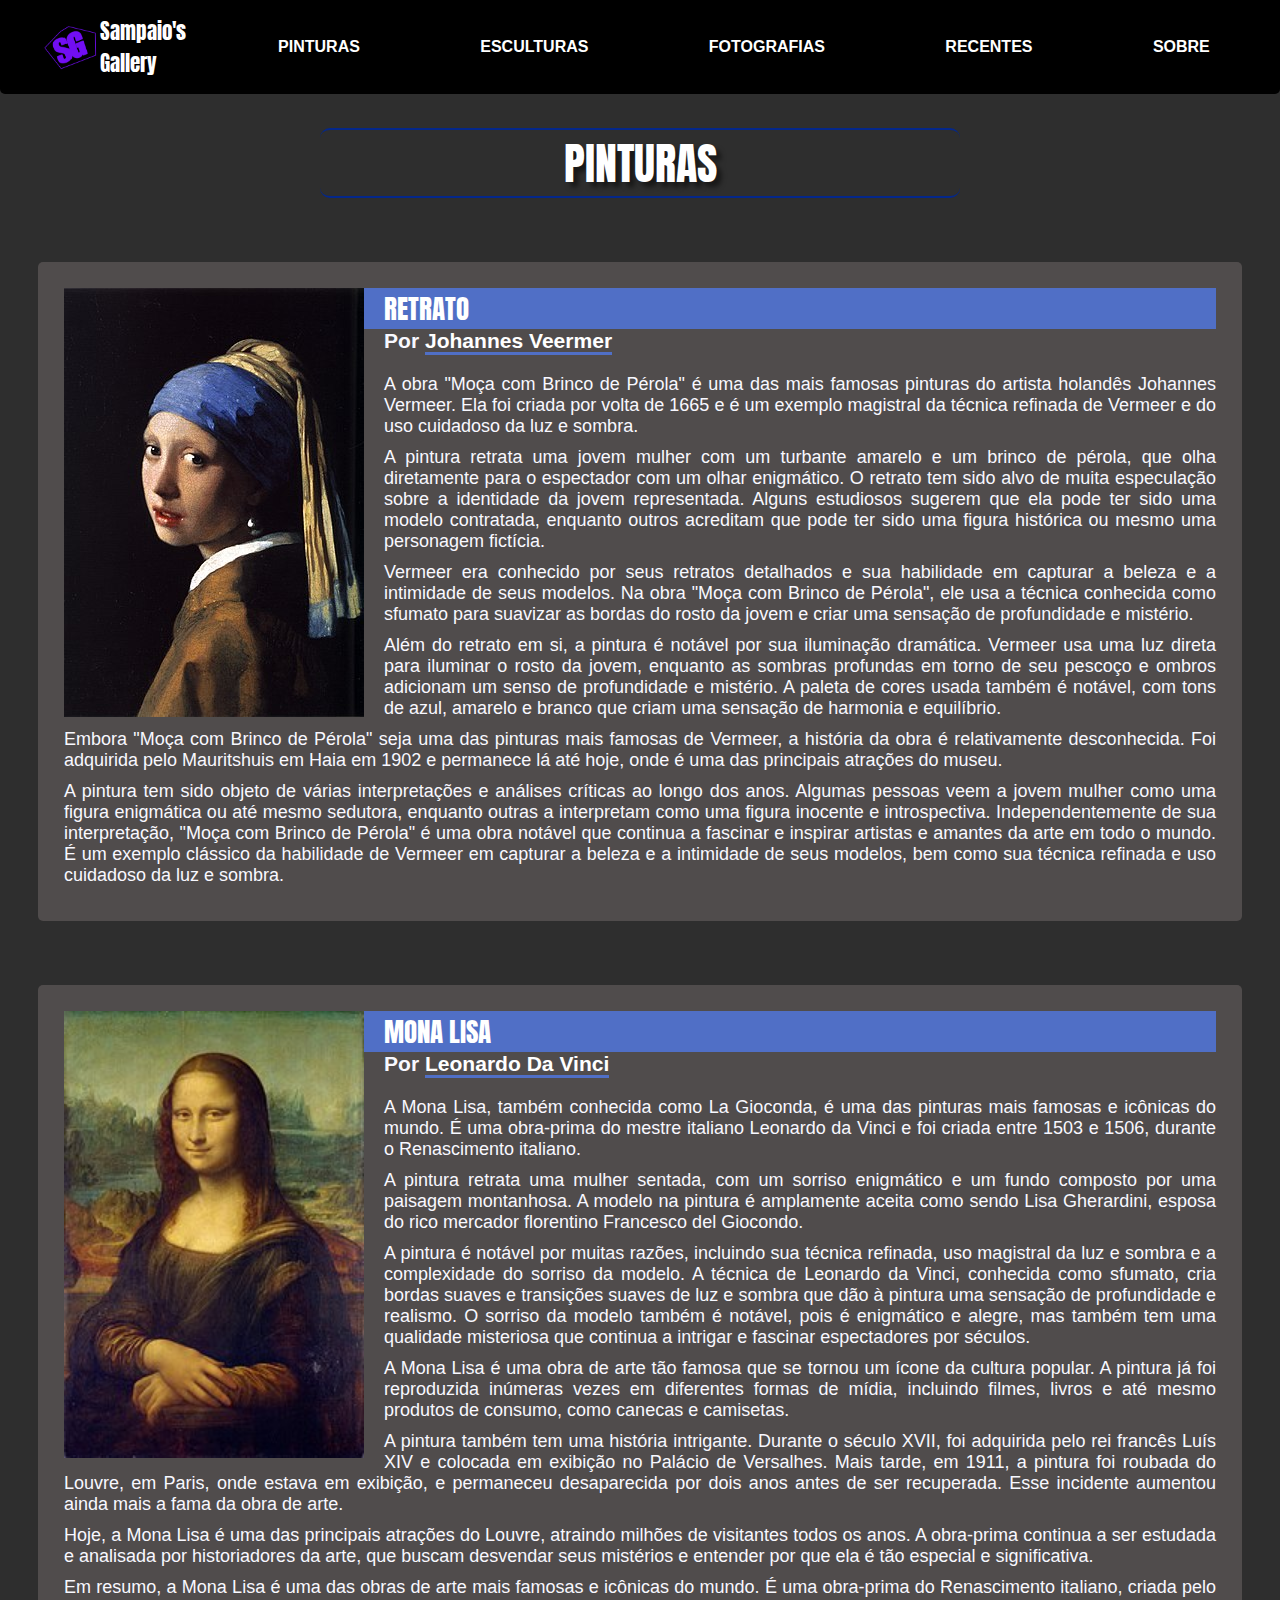
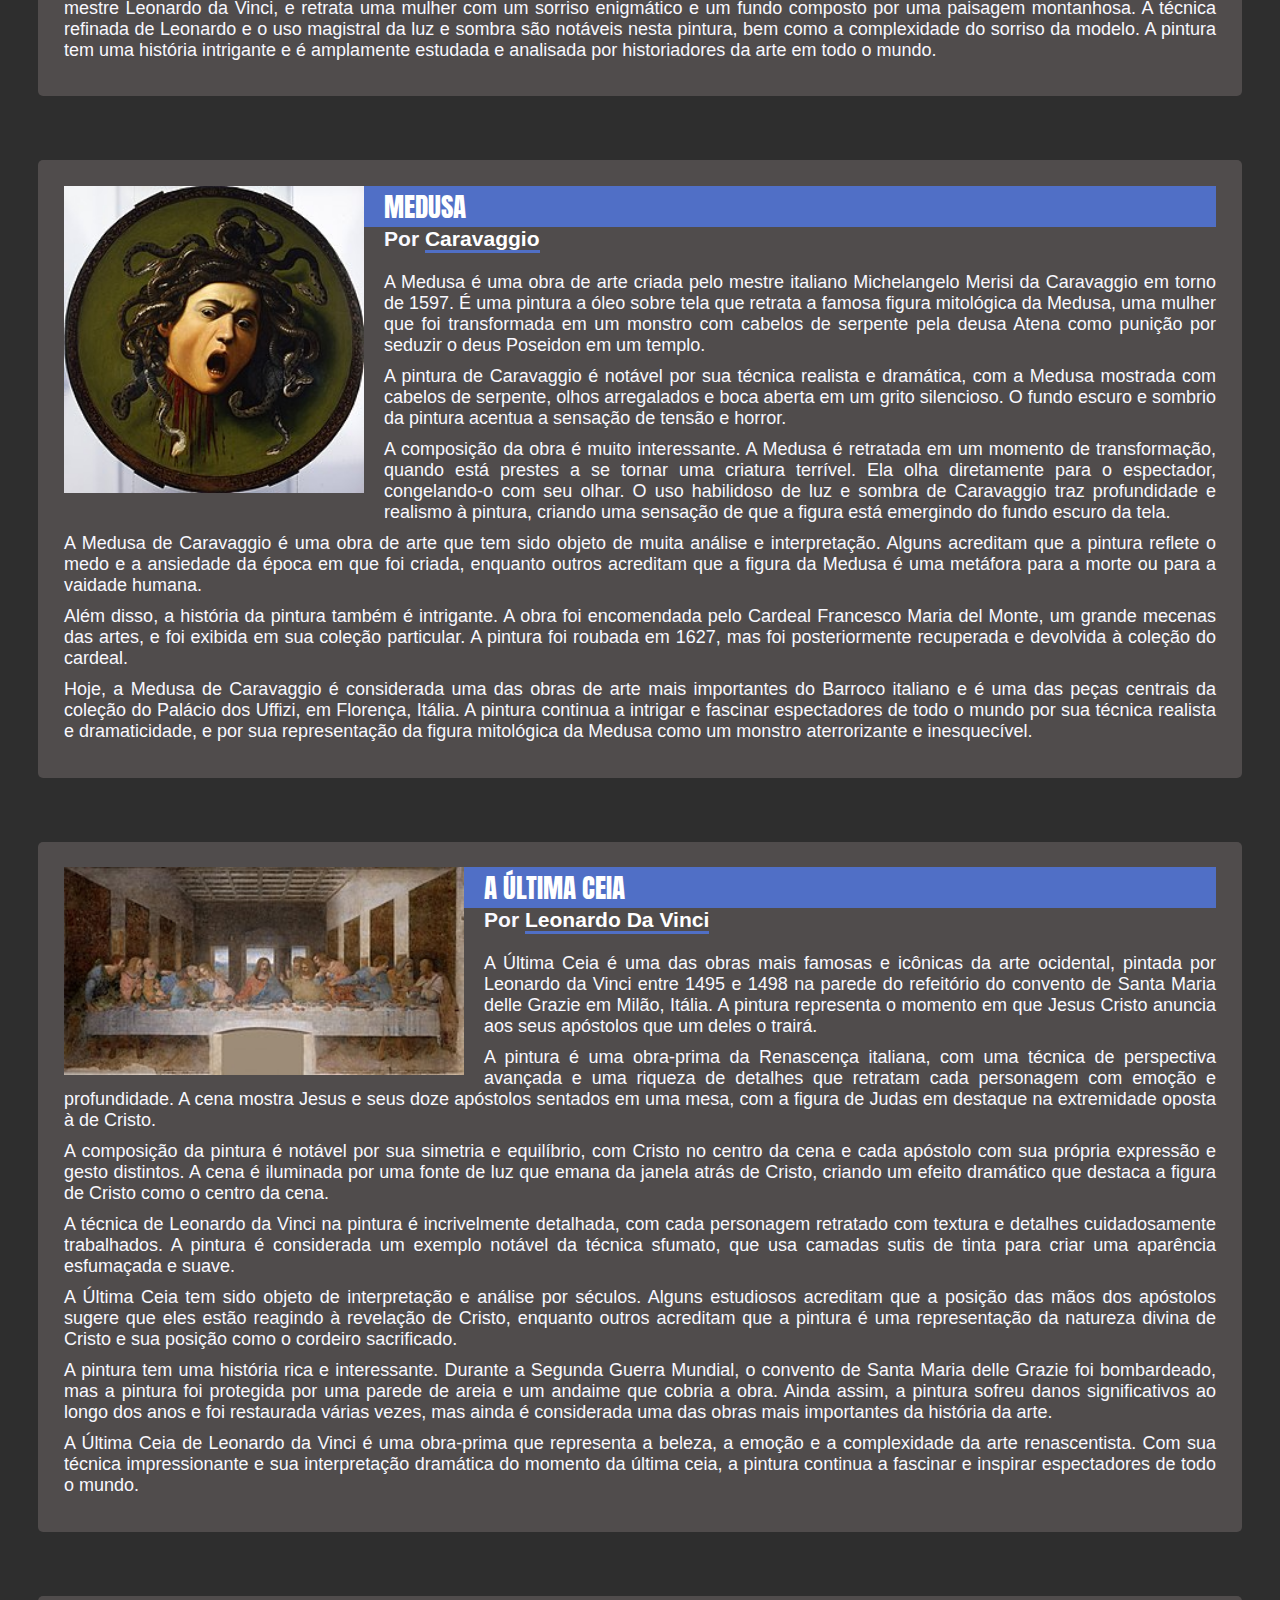
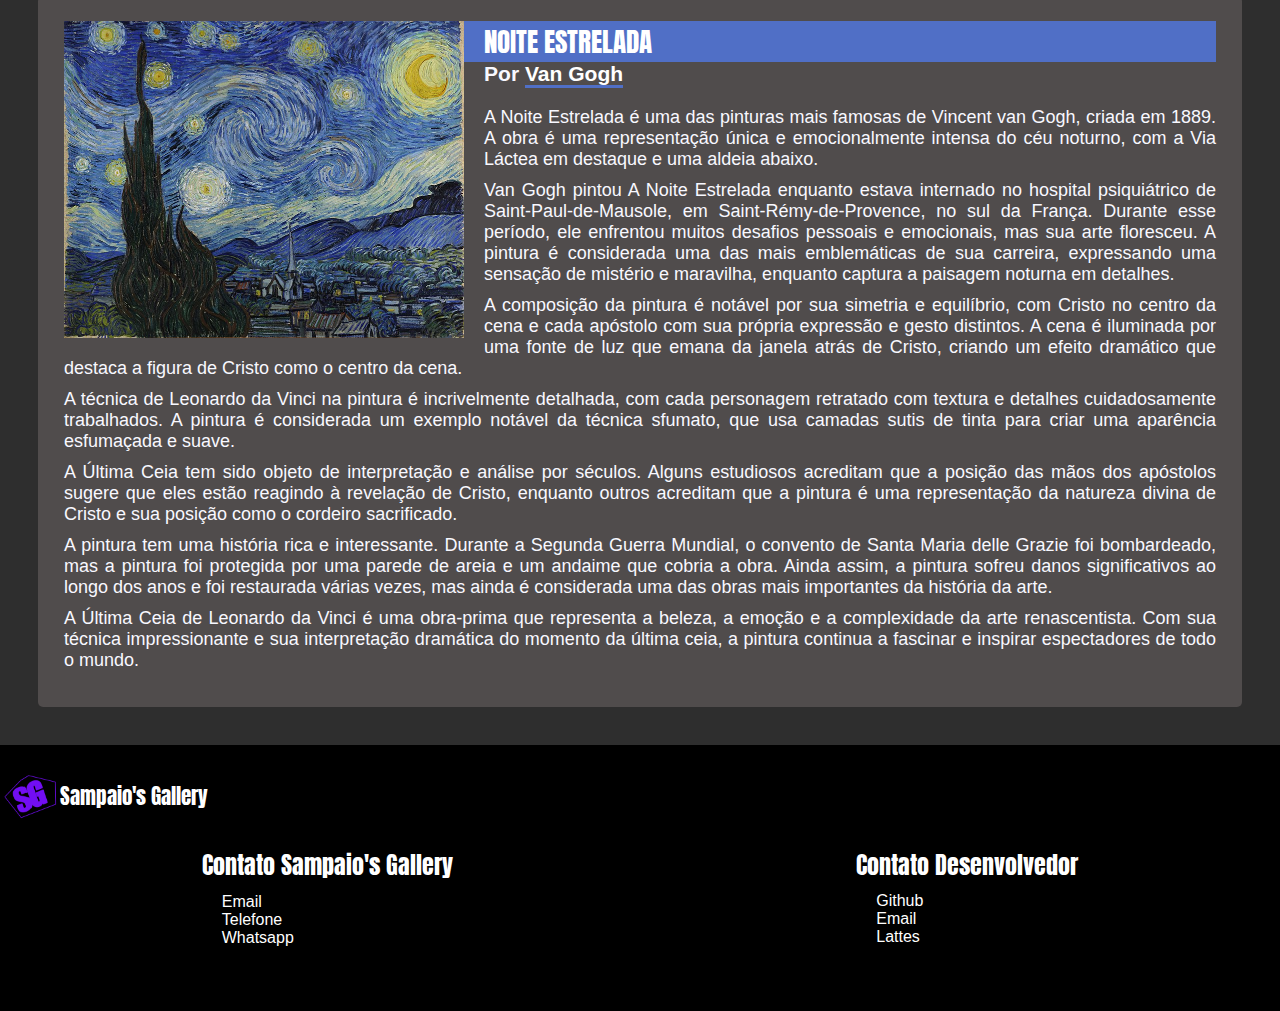
<file: pinturas.html>
<!DOCTYPE html>
<html lang="pt-br">
<head>

    <link rel="shortcut icon" href="assets/logotipo.png" type="image/png">
    <link rel="stylesheet" href="stylePaintings.css">
    <link rel="preconnect" href="https://fonts.googleapis.com">
    <link rel="preconnect" href="https://fonts.gstatic.com" crossorigin>
    <link href="https://fonts.googleapis.com/css2?family=Anton&family=Fjalla+One&display=swap" rel="stylesheet">
    <meta charset="UTF-8">
    <meta http-equiv="X-UA-Compatible" content="IE=edge">
    <meta name="viewport" content="width=device-width, initial-scale=1.0">
    <title>Sampaio's Gallery</title>
</head>
<body>

    <header>
        <nav>

            <section class="containerLogo">

                <picture class="logoPicture">
                    <a href="index.html"><img src="assets/logotipo.png"></a>
                </picture>
    
                <div class="logoText">
                    <h2>
                        <a href="index.html">Sampaio's Gallery</a>
                    </h2>
                </div>
                
    
            </section>

            <ul class="menuList">
                <li>
                    <a class="firstChild" href="pinturas.html">Pinturas</a> 
                </li>
                <li>
                    <a class="secondChild" href="esculturas.html">Esculturas</a>
                </li>
                <li>
                    <a class="thirdChild" href="fotografias.html">Fotografias</a> 
                </li>
                <li>
                    <a href="index.html">Recentes</a> 
                 </li>
                 <li>
                    <a class="lastChild" href="sobre.html">Sobre</a>
                 </li>
            </ul>

        </nav>
    </header>

    <main>

        <div class="principalTitle">
            <div class="borderPrincipal">
                <h1>Pinturas</h1>
            </div>
            
        </div>
        

        <section class="container">
            <picture>
                <img class="imagem" src="assets/paitings/retrato_Johannes_Vermeer.jpg">
            </picture>
                <div class="text">
                    <h2>Retrato</h2>
                    <h3>Por <a class="nameBy" target="_blank" href="https://pt.wikipedia.org/wiki/Johannes_Vermeer">Johannes Veermer</a></h3>

                    <br>
                    <p>
                        A obra "Moça com Brinco de Pérola" é uma das mais famosas pinturas do artista holandês Johannes Vermeer. Ela foi criada por volta de 1665 e é um exemplo magistral da técnica refinada de Vermeer e do uso cuidadoso da luz e sombra.
                    </p>
                    <p>
                        A pintura retrata uma jovem mulher com um turbante amarelo e um brinco de pérola, que olha diretamente para o espectador com um olhar enigmático. O retrato tem sido alvo de muita especulação sobre a identidade da jovem representada. Alguns estudiosos sugerem que ela pode ter sido uma modelo contratada, enquanto outros acreditam que pode ter sido uma figura histórica ou mesmo uma personagem fictícia.
                    </p>
                    <p>
                        Vermeer era conhecido por seus retratos detalhados e sua habilidade em capturar a beleza e a intimidade de seus modelos. Na obra "Moça com Brinco de Pérola", ele usa a técnica conhecida como sfumato para suavizar as bordas do rosto da jovem e criar uma sensação de profundidade e mistério.
                    </p>
                    <p>
                        Além do retrato em si, a pintura é notável por sua iluminação dramática. Vermeer usa uma luz direta para iluminar o rosto da jovem, enquanto as sombras profundas em torno de seu pescoço e ombros adicionam um senso de profundidade e mistério. A paleta de cores usada também é notável, com tons de azul, amarelo e branco que criam uma sensação de harmonia e equilíbrio.
                    </p>

                    <p>
                        Embora "Moça com Brinco de Pérola" seja uma das pinturas mais famosas de Vermeer, a história da obra é relativamente desconhecida. Foi adquirida pelo Mauritshuis em Haia em 1902 e permanece lá até hoje, onde é uma das principais atrações do museu.
                    </p>
                    <p>
                        A pintura tem sido objeto de várias interpretações e análises críticas ao longo dos anos. Algumas pessoas veem a jovem mulher como uma figura enigmática ou até mesmo sedutora, enquanto outras a interpretam como uma figura inocente e introspectiva. Independentemente de sua interpretação, "Moça com Brinco de Pérola" é uma obra notável que continua a fascinar e inspirar artistas e amantes da arte em todo o mundo. É um exemplo clássico da habilidade de Vermeer em capturar a beleza e a intimidade de seus modelos, bem como sua técnica refinada e uso cuidadoso da luz e sombra.
                    </p>
                </div>
        </section>


        <section class="container">
            <picture>
                <img class="imagem" src="assets/paitings/monaLisa_DaVinci.jpg">
            </picture>
            <div class="text">
                <h2>Mona Lisa</h2>
                <h3>Por <a  class="nameBy" target="_blank" href="https://pt.wikipedia.org/wiki/Leonardo_da_Vinci">Leonardo Da Vinci</a></h3>
                <br>

                <p>
                    A Mona Lisa, também conhecida como La Gioconda, é uma das pinturas mais famosas e icônicas do mundo. É uma obra-prima do mestre italiano Leonardo da Vinci e foi criada entre 1503 e 1506, durante o Renascimento italiano.
                </p>

                <p>
                    A pintura retrata uma mulher sentada, com um sorriso enigmático e um fundo composto por uma paisagem montanhosa. A modelo na pintura é amplamente aceita como sendo Lisa Gherardini, esposa do rico mercador florentino Francesco del Giocondo.
                </p>

                <p>A pintura é notável por muitas razões, incluindo sua técnica refinada, uso magistral da luz e sombra e a complexidade do sorriso da modelo. A técnica de Leonardo da Vinci, conhecida como sfumato, cria bordas suaves e transições suaves de luz e sombra que dão à pintura uma sensação de profundidade e realismo. O sorriso da modelo também é notável, pois é enigmático e alegre, mas também tem uma qualidade misteriosa que continua a intrigar e fascinar espectadores por séculos.

                </p>

                <p>A Mona Lisa é uma obra de arte tão famosa que se tornou um ícone da cultura popular. A pintura já foi reproduzida inúmeras vezes em diferentes formas de mídia, incluindo filmes, livros e até mesmo produtos de consumo, como canecas e camisetas.

                </p>

                <p>A pintura também tem uma história intrigante. Durante o século XVII, foi adquirida pelo rei francês Luís XIV e colocada em exibição no Palácio de Versalhes. Mais tarde, em 1911, a pintura foi roubada do Louvre, em Paris, onde estava em exibição, e permaneceu desaparecida por dois anos antes de ser recuperada. Esse incidente aumentou ainda mais a fama da obra de arte.

                </p>

                <p>
                    Hoje, a Mona Lisa é uma das principais atrações do Louvre, atraindo milhões de visitantes todos os anos. A obra-prima continua a ser estudada e analisada por historiadores da arte, que buscam desvendar seus mistérios e entender por que ela é tão especial e significativa.
                </p>

                <p>Em resumo, a Mona Lisa é uma das obras de arte mais famosas e icônicas do mundo. É uma obra-prima do Renascimento italiano, criada pelo mestre Leonardo da Vinci, e retrata uma mulher com um sorriso enigmático e um fundo composto por uma paisagem montanhosa. A técnica refinada de Leonardo e o uso magistral da luz e sombra são notáveis nesta pintura, bem como a complexidade do sorriso da modelo. A pintura tem uma história intrigante e é amplamente estudada e analisada por historiadores da arte em todo o mundo.

                </p>
            </div>
        </section>

        <section class="container">
            <picture>
                <img class="imagem" src="assets/paitings/Caravaggio_-_Medusa_.jpg">
            </picture>
            <div class="text">
                <h2>Medusa</h2>
                <h3>Por <a  class="nameBy" target="_blank" href="https://pt.wikipedia.org/wiki/Caravaggio">Caravaggio</a></h3>
                <br>

                <p>A Medusa é uma obra de arte criada pelo mestre italiano Michelangelo Merisi da Caravaggio em torno de 1597. É uma pintura a óleo sobre tela que retrata a famosa figura mitológica da Medusa, uma mulher que foi transformada em um monstro com cabelos de serpente pela deusa Atena como punição por seduzir o deus Poseidon em um templo.

                </p>

                <p>A pintura de Caravaggio é notável por sua técnica realista e dramática, com a Medusa mostrada com cabelos de serpente, olhos arregalados e boca aberta em um grito silencioso. O fundo escuro e sombrio da pintura acentua a sensação de tensão e horror.

                </p>

                <p>A composição da obra é muito interessante. A Medusa é retratada em um momento de transformação, quando está prestes a se tornar uma criatura terrível. Ela olha diretamente para o espectador, congelando-o com seu olhar. O uso habilidoso de luz e sombra de Caravaggio traz profundidade e realismo à pintura, criando uma sensação de que a figura está emergindo do fundo escuro da tela.

                </p>

                <p>A Medusa de Caravaggio é uma obra de arte que tem sido objeto de muita análise e interpretação. Alguns acreditam que a pintura reflete o medo e a ansiedade da época em que foi criada, enquanto outros acreditam que a figura da Medusa é uma metáfora para a morte ou para a vaidade humana.

                </p>

                <p>Além disso, a história da pintura também é intrigante. A obra foi encomendada pelo Cardeal Francesco Maria del Monte, um grande mecenas das artes, e foi exibida em sua coleção particular. A pintura foi roubada em 1627, mas foi posteriormente recuperada e devolvida à coleção do cardeal.

                </p>

                <p>Hoje, a Medusa de Caravaggio é considerada uma das obras de arte mais importantes do Barroco italiano e é uma das peças centrais da coleção do Palácio dos Uffizi, em Florença, Itália. A pintura continua a intrigar e fascinar espectadores de todo o mundo por sua técnica realista e dramaticidade, e por sua representação da figura mitológica da Medusa como um monstro aterrorizante e inesquecível.

                </p>
            </div>
        </section>

        <section class="container">
            <picture>
                <img class="imagemPaisagem" src="assets/paitings/aUltimaCeia_Da_Vinci.jpg">
            </picture>
            <div class="text">
                <h2>A Última Ceia</h2>
                <h3>Por <a  class="nameBy" target="_blank" href="https://pt.wikipedia.org/wiki/Leonardo_da_Vinci">Leonardo Da Vinci</a></h3>
                <br>

                <p>A Última Ceia é uma das obras mais famosas e icônicas da arte ocidental, pintada por Leonardo da Vinci entre 1495 e 1498 na parede do refeitório do convento de Santa Maria delle Grazie em Milão, Itália. A pintura representa o momento em que Jesus Cristo anuncia aos seus apóstolos que um deles o trairá.

                </p>

                <p>A pintura é uma obra-prima da Renascença italiana, com uma técnica de perspectiva avançada e uma riqueza de detalhes que retratam cada personagem com emoção e profundidade. A cena mostra Jesus e seus doze apóstolos sentados em uma mesa, com a figura de Judas em destaque na extremidade oposta à de Cristo.

                </p>

                <p>A composição da pintura é notável por sua simetria e equilíbrio, com Cristo no centro da cena e cada apóstolo com sua própria expressão e gesto distintos. A cena é iluminada por uma fonte de luz que emana da janela atrás de Cristo, criando um efeito dramático que destaca a figura de Cristo como o centro da cena.

                </p>

                <p>A técnica de Leonardo da Vinci na pintura é incrivelmente detalhada, com cada personagem retratado com textura e detalhes cuidadosamente trabalhados. A pintura é considerada um exemplo notável da técnica sfumato, que usa camadas sutis de tinta para criar uma aparência esfumaçada e suave.

                </p>

                <p>A Última Ceia tem sido objeto de interpretação e análise por séculos. Alguns estudiosos acreditam que a posição das mãos dos apóstolos sugere que eles estão reagindo à revelação de Cristo, enquanto outros acreditam que a pintura é uma representação da natureza divina de Cristo e sua posição como o cordeiro sacrificado.

                </p>

                <p>A pintura tem uma história rica e interessante. Durante a Segunda Guerra Mundial, o convento de Santa Maria delle Grazie foi bombardeado, mas a pintura foi protegida por uma parede de areia e um andaime que cobria a obra. Ainda assim, a pintura sofreu danos significativos ao longo dos anos e foi restaurada várias vezes, mas ainda é considerada uma das obras mais importantes da história da arte.

                </p>

                <p>A Última Ceia de Leonardo da Vinci é uma obra-prima que representa a beleza, a emoção e a complexidade da arte renascentista. Com sua técnica impressionante e sua interpretação dramática do momento da última ceia, a pintura continua a fascinar e inspirar espectadores de todo o mundo.

                </p>
            </div>
        </section>

        <section class="container">
            <picture>
                <img class="imagemPaisagem" src="assets/paitings/noite_estrelada-Van_Gogh.jpg">
            </picture>
            <div class="text">
                <h2>Noite Estrelada</h2>
                <h3>Por <a  class="nameBy" target="_blank" href="https://pt.wikipedia.org/wiki/Vincent_van_Gogh">Van Gogh</a></h3>

                <br>
                <p>A Noite Estrelada é uma das pinturas mais famosas de Vincent van Gogh, criada em 1889. A obra é uma representação única e emocionalmente intensa do céu noturno, com a Via Láctea em destaque e uma aldeia abaixo.

                </p>

                <p>Van Gogh pintou A Noite Estrelada enquanto estava internado no hospital psiquiátrico de Saint-Paul-de-Mausole, em Saint-Rémy-de-Provence, no sul da França. Durante esse período, ele enfrentou muitos desafios pessoais e emocionais, mas sua arte floresceu. A pintura é considerada uma das mais emblemáticas de sua carreira, expressando uma sensação de mistério e maravilha, enquanto captura a paisagem noturna em detalhes.

                </p>

                <p>
                    A composição da pintura é notável por sua simetria e equilíbrio, com Cristo no centro da cena e cada apóstolo com sua própria expressão e gesto distintos. A cena é iluminada por uma fonte de luz que emana da janela atrás de Cristo, criando um efeito dramático que destaca a figura de Cristo como o centro da cena.
                </p>

                <p>A técnica de Leonardo da Vinci na pintura é incrivelmente detalhada, com cada personagem retratado com textura e detalhes cuidadosamente trabalhados. A pintura é considerada um exemplo notável da técnica sfumato, que usa camadas sutis de tinta para criar uma aparência esfumaçada e suave.

                </p>

                <p>A Última Ceia tem sido objeto de interpretação e análise por séculos. Alguns estudiosos acreditam que a posição das mãos dos apóstolos sugere que eles estão reagindo à revelação de Cristo, enquanto outros acreditam que a pintura é uma representação da natureza divina de Cristo e sua posição como o cordeiro sacrificado.

                </p>

                <p>A pintura tem uma história rica e interessante. Durante a Segunda Guerra Mundial, o convento de Santa Maria delle Grazie foi bombardeado, mas a pintura foi protegida por uma parede de areia e um andaime que cobria a obra. Ainda assim, a pintura sofreu danos significativos ao longo dos anos e foi restaurada várias vezes, mas ainda é considerada uma das obras mais importantes da história da arte.

                </p>

                <p>A Última Ceia de Leonardo da Vinci é uma obra-prima que representa a beleza, a emoção e a complexidade da arte renascentista. Com sua técnica impressionante e sua interpretação dramática do momento da última ceia, a pintura continua a fascinar e inspirar espectadores de todo o mundo.

                </p>
            </div>
        </section>

    </main>

    <footer>


        
        <div class="logoFooter">
            
            <section class="containerLogo">

                <picture class="logoPicture">
                    <a href="sobre.html"><img src="assets/logotipo.png"></a>
                </picture>
    
                <div class="logoText">
                    <h2>
                        <a href="sobre.html">Sampaio's Gallery</a>
                    </h2>
                </div>
    
            </section>
        </div>

        <div class="contact">

            <div class="contactGallery">
                <h2>Contato Sampaio's Gallery</h2>

            <ul>
                <li>
                    <a class="emailGallery" target="_blank" href="mailto:jusampa2@gmail.com">Email</a>
                </li>
                <li>
                    <a class="phone" target="_blank" href="tel:+5511988739957">Telefone</a>
                </li>
                <li>
                    <a class="message" target="_blank" href="https://wa.me/+5511988739957">Whatsapp</a>
                </li>
            </ul>

            </div>

            <div class="contactDev">
                <h2>Contato Desenvolvedor</h2>
            <ul>
                <li>
                    <a class="github" target="_blank" href="https://github.com/MrSampaio">Github</a>
                </li>
                <li>
                    <a class="emailDev" target="_blank" href="mailto:jusampa2@gmail.com">Email</a>
                </li>
                <li>
                    <a class="lattes" target="_blank" href="https://buscatextual.cnpq.br/buscatextual/visualizacv.do;jsessionid=4AF157064713046B87BF9CECA73FF096.buscatextual_65">Lattes</a>
                </li>
            </ul>

            </div>
            
        </div>

        

    </footer>
    
</body>
</html>
</file>
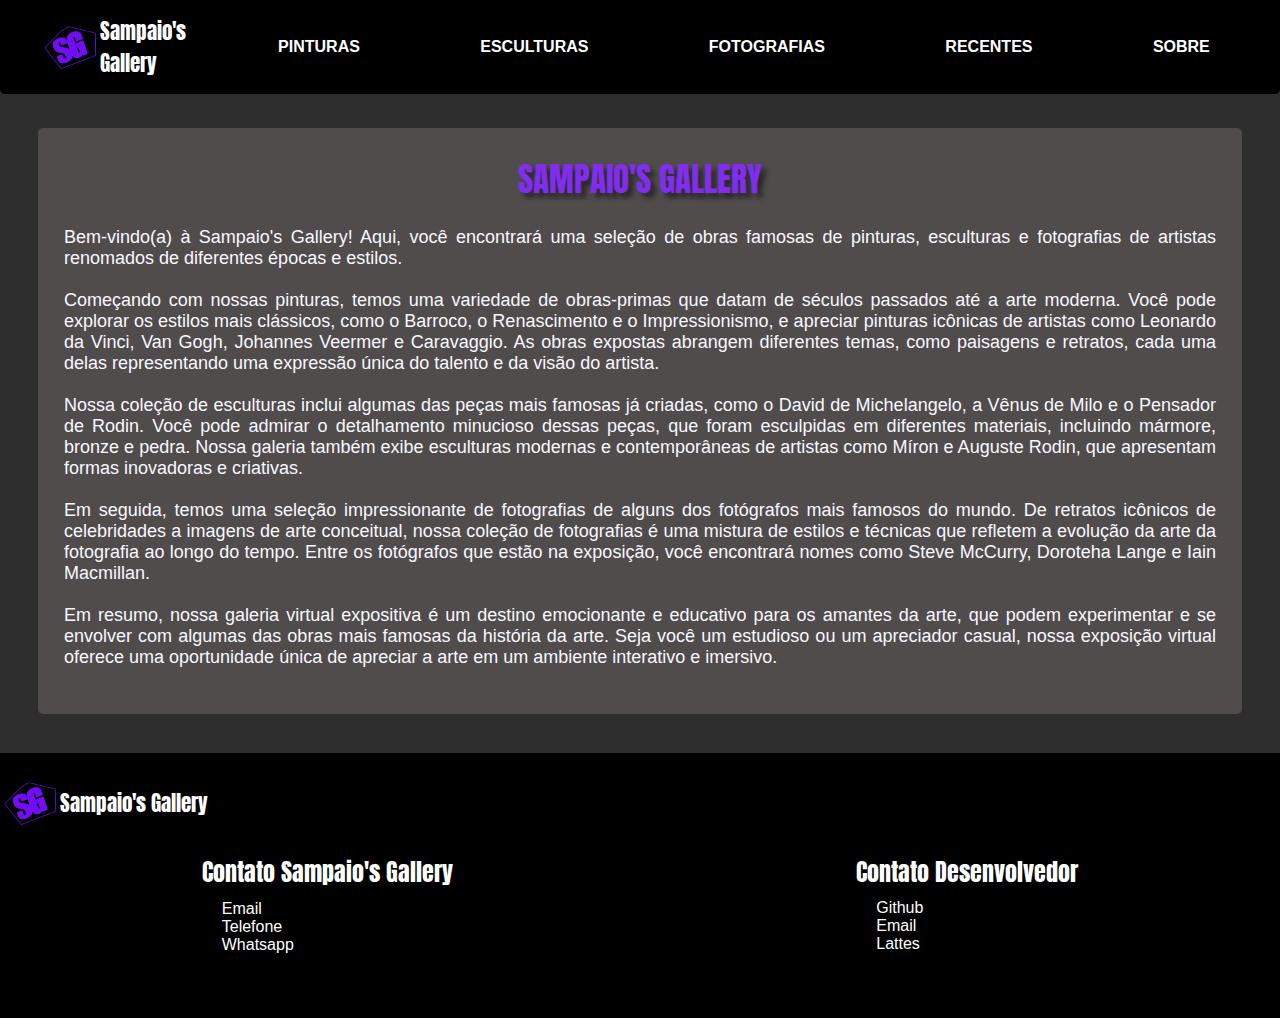
<file: sobre.html>
<!DOCTYPE html>
<html lang="pt-br">
<head>

    <link rel="shortcut icon" href="assets/logotipo.png" type="image/png">
    <link rel="preconnect" href="https://fonts.googleapis.com">
    <link rel="preconnect" href="https://fonts.gstatic.com" crossorigin>
    <link href="https://fonts.googleapis.com/css2?family=Anton&family=Fjalla+One&display=swap" rel="stylesheet">
    <link rel="stylesheet" href="styleAbout.css">
    <meta charset="UTF-8">
    <meta http-equiv="X-UA-Compatible" content="IE=edge">
    <meta name="viewport" content="width=device-width, initial-scale=1.0">
    <title>Sampaio's Gallery</title>
</head>
<body>
    <header>
        <nav>

            <section class="containerLogo">

                <picture class="logoPicture">
                    <a href="index.html"><img src="assets/logotipo.png"></a>
                </picture>
    
                <div class="logoText">
                    <h2>
                        <a href="index.html">Sampaio's Gallery</a>
                    </h2>
                </div>
                
    
            </section>

            <ul class="menuList">
                <li>
                    <a class="firstChild" href="pinturas.html">Pinturas</a> 
                </li>
                <li>
                    <a class="secondChild" href="esculturas.html">Esculturas</a>
                </li>
                <li>
                    <a class="thirdChild" href="fotografias.html">Fotografias</a> 
                </li>
                <li>
                    <a href="index.html">Recentes</a> 
                 </li>
                 <li>
                    <a class="lastChild" href="sobre.html">Sobre</a>
                 </li>
            </ul>

        </nav>
    </header>

    <main>

            <section class="descriptionBox">

                    <h1>
                        Sampaio's Gallery
                    </h1>

                <div class="textDescription">

                    <p>Bem-vindo(a) à Sampaio's Gallery! Aqui, você encontrará uma seleção de obras famosas de pinturas, esculturas e fotografias de artistas renomados de diferentes épocas e estilos.
                    </p>
                    <br>

                    <p>Começando com nossas pinturas, temos uma variedade de obras-primas que datam de séculos passados até a arte moderna. Você pode explorar os estilos mais clássicos, como o Barroco, o Renascimento e o Impressionismo, e apreciar pinturas icônicas de artistas como Leonardo da Vinci, Van Gogh, Johannes Veermer e Caravaggio. As obras expostas abrangem diferentes temas, como paisagens e retratos, cada uma delas representando uma expressão única do talento e da visão do artista.
                    </p>
                    <br>

                    <p>Nossa coleção de esculturas inclui algumas das peças mais famosas já criadas, como o David de Michelangelo, a Vênus de Milo e o Pensador de Rodin. Você pode admirar o detalhamento minucioso dessas peças, que foram esculpidas em diferentes materiais, incluindo mármore, bronze e pedra. Nossa galeria também exibe esculturas modernas e contemporâneas de artistas como Míron e Auguste Rodin, que apresentam formas inovadoras e criativas.
                    </p>
                    <br>

                    <p>Em seguida, temos uma seleção impressionante de fotografias de alguns dos fotógrafos mais famosos do mundo. De retratos icônicos de celebridades a imagens de arte conceitual, nossa coleção de fotografias é uma mistura de estilos e técnicas que refletem a evolução da arte da fotografia ao longo do tempo. Entre os fotógrafos que estão na exposição, você encontrará nomes como Steve McCurry, Doroteha Lange e Iain Macmillan.
                    </p>
                    <br>

                    <p>Em resumo, nossa galeria virtual expositiva é um destino emocionante e educativo para os amantes da arte, que podem experimentar e se envolver com algumas das obras mais famosas da história da arte. Seja você um estudioso ou um apreciador casual, nossa exposição virtual oferece uma oportunidade única de apreciar a arte em um ambiente interativo e imersivo.
                    </p>
                    <br>

                </div>

            </section>
    </main>

    <footer>


        
        <div class="logoFooter">
            
            <section class="containerLogo">

                <picture class="logoPicture">
                    <a href="sobre.html"><img src="assets/logotipo.png"></a>
                </picture>
    
                <div class="logoText">
                    <h2>
                        <a href="sobre.html">Sampaio's Gallery</a>
                    </h2>
                </div>
    
            </section>
        </div>

        <div class="contact">

            <div class="contactGallery">
                <h2>Contato Sampaio's Gallery</h2>

            <ul>
                <li>
                    <a class="emailGallery" target="_blank" href="mailto:jusampa2@gmail.com">Email</a>
                </li>
                <li>
                    <a class="phone" target="_blank" href="tel:+5511988739957">Telefone</a>
                </li>
                <li>
                    <a class="message" target="_blank" href="https://wa.me/+5511988739957">Whatsapp</a>
                </li>
            </ul>

            </div>

            <div class="contactDev">
                <h2>Contato Desenvolvedor</h2>
            <ul>
                <li>
                    <a class="github" target="_blank" href="https://github.com/MrSampaio">Github</a>
                </li>
                <li>
                    <a class="emailDev" target="_blank" href="mailto:jusampa2@gmail.com">Email</a>
                </li>
                <li>
                    <a class="lattes" target="_blank" href="https://buscatextual.cnpq.br/buscatextual/visualizacv.do;jsessionid=4AF157064713046B87BF9CECA73FF096.buscatextual_65">Lattes</a>
                </li>
            </ul>

            </div>
            
        </div>

        

    </footer>

</body>
</html>
</file>
<file: styleIndex.css>
/* -----------------------------------------------------ESTILOS GERAIS DA PÁGINA--------------------------------------------- */
*{
    margin: 0;
    box-sizing: border-box;
    padding: 0;
}

*::selection{
    color: black;
    background-color: white;   
}

@import url('https://fonts.googleapis.com/css2?family=Hind+Madurai&display=swap');


body{
    background-color: #2e2e2e;
}


h2{
    font-family: 'Anton', sans-serif;
    font-weight: 100;
    
}

a:visited{
    color: white;
}

a{
    color: white;
}
/* -------------------------------------------FIM ESTILOS GERAIS DA PÁGINA--------------------------------------------- */
/* ---------------------------------------------COMEÇO ESTILO MENU-------------------------------------------------- */

.logoPicture a img{
    display: block;
    height: 50px;
    width: 60px;
}

.logoText{
    font-size: 14px;
}

.logoText h2>a{
    color: white;
    
}



.containerLogo{

    display: flex;
    align-items: center; 
    width: max-content; 

}



.menuList{
    display: flex;
    flex-direction: row;
    justify-content: space-around;
    width: 100%;
    font-family: 'Hind Madurai', sans-serif;
    font-weight: bold;
    
}

li{
    list-style: none;
    
}

a{
    text-decoration: none;
}

.menuList li:nth-child(1)::after{
    content: " ";
    width: 0%;
    height: 3px;
    background-color: #04278a;
    position: absolute;
    bottom: 0;
    left: 0;
    transition: 0.6s ease-in-out;
}

.menuList li:nth-child(1):hover::after{
    width: 100%;
}

.firstChild:hover{

    transition: 0.2s ease-in-out;
    color: #506fc6;

}

.menuList li:nth-child(2)::after{
    content: " ";
    width: 0%;
    height: 3px;
    background-color: #b73232;
    position: absolute;
    bottom: 0;
    left: 0;
    transition: 0.6s ease-in-out;
}

.menuList li:nth-child(2):hover::after{
    width: 100%;
}

.secondChild:hover{

    transition: 0.2s ease-in-out;
    color: #d55f5f;

}

.menuList li:nth-child(3)::after{
    content: " ";
    width: 0%;
    height: 3px;
    background-color: #5c5c5c;
    position: absolute;
    bottom: 0;
    left: 0;
    transition: 0.6s ease-in-out;
}

.menuList li:nth-child(3):hover::after{
    width: 100%;
}

.thirdChild:hover{

    transition: 0.2s ease-in-out;
    color: #838383;

}



/* #838383 */

.menuList li:nth-child(4)::after{
    content: " ";
    width: 0%;
    height: 3px;
    background-color: white;
    position: absolute;
    bottom: 0;
    left: 0;
    transition: 0.6s ease-in-out;
}

.menuList li:nth-child(4):hover::after{
    width: 100%;
}

.menuList li:nth-child(5)::after{

    content: " ";
    width: 0%;
    height: 3px;
    background-color: rgb(129, 45, 238);
    position: absolute;
    bottom: 0;
    left: 0;
    transition: 0.6s ease-in-out;
}

.menuList li:nth-child(5):hover::after{
    width: 100%;
}

.lastChild:hover{

    color: rgb(149, 89, 228);
    transition: 0.2s ease-in-out;
} 



.menuList li>a{

    padding: 15px 10px;
    text-transform: uppercase;
    color: white;
}


nav{
    display: flex;
    justify-content: center;
    align-items: center;
    width: 100%;
    padding: 15px 10px 15px 40px;
    background-color: black;
    border-bottom-right-radius: 5px;
    border-bottom-left-radius: 5px;
    position: fixed;
    

}

header{
    position: absolute;
    z-index: 2;
}
/* -------------------------------------------FIM ESTILO MENU---------------------------------------------------------- */

/* -------------------------------------------COMEÇO ESTILO PINTURAS RECENTES-------------------------------------- */

.titles{
    
    font-family: 'Fjalla One', sans-serif;
    font-size: 15pt;
    font-weight: 100;
    display: block;
    padding-top: 10%;
    color: white;
    text-transform: uppercase;
    text-align: center;
    text-shadow: 5px 5px 5px rgba(0,0,0,0.5);
}

.boxTitles{
    display: block;
    margin-top: 5%;
}

.principalTitle{

    display: flex;
    justify-content: center;
    align-items: center;
    margin-bottom: 50px;
    text-shadow: 5px 5px 5px rgba(0,0,0,0.5);
}

.borderTitle{

    border-top: solid white 2px;
    border-bottom: solid white 2px;
    border-radius: 10px;
    width: 50%;

}

.category{

    margin-left: 9%;
    width: max-content;
}

.category a{

    text-decoration: none;
    text-transform: uppercase;
    color: white;
    width: 100%;
    position: relative;
    font-size: x-large;
    
}



.paintingCategory a::after{

    content: " ";
    width: 0%;
    height: 3px;
    background-color: #04278a;
    position: absolute;
    bottom: 0;
    left: 0;
    transition: 0.6s ease-in-out;
}

.paintingCategory a:hover::after{
    width: 100%;
    
}

/* COR DA PALAVRA */
.paintingCategory a:hover{

    transition: 0.2s ease-in-out;
    color: #506fc6;
    
}



.boxPaintings{

    width: 100%;
    height: 100%;
    display: flex;
    justify-content: center;
    align-items: center;
    margin-top: 25px;
    z-index: 1; 
}

.image{
    position: relative;
    display: block;
    width: 350px;
    height: 100%;
}

.contentPaintings{

    content: "";
    position: absolute;
    top: 0;
    left: 0;
    width: 335px;
    height: 100%;
    background-size: cover;
    background-color: rgb(0,0,0,0.8);
    opacity: 0;
    transition: 0.4s ease-in-out;
    display: flex;
    justify-content: center;
    align-items: center;
    flex-direction: column;
    font-family: 'Hind Madurai', sans-serif;
}

.contentPaintings:hover{
    opacity: 1;
}


.boxPaintings picture img{
    position: relative;
    display: block;
    height: 27pc;
    padding-right: 15px;
    border-radius: 3px;
    
}

img{
    width: 100%;
    display: block;
    overflow: hidden;
}

.boxPaintings h2{
    
    color:#375abd;
    text-transform: uppercase;
}

.boxPaintings p{
    color: white;
    text-transform: uppercase;
}

/* -------------------------------------FIM ESTILO PINTURAS RECENTES----------------------------------------------------- */

/* --------------------------------------INICIO ESTILO ESCULTURAS RECENTES--------------------------------------------------- */
.boxSculptures{
    
    width: 100%;
    height: 100%;
    display: flex;
    justify-content: center;
    align-items: center;
    margin-top: 25px;
    border-radius: 3px;
}

.boxSculptures picture img{
    display: block;
    height: 32pc;
    padding-right: 15px;
}
.contentSculptures{

    content: "";
    position: absolute;
    top: 0;
    left: 0;
    width: 335px;
    height: 100%;
    background-size: cover;
    background-color: rgb(0,0,0,0.8);
    opacity: 0;
    transition: 0.4s ease-in-out;
    display: flex;
    justify-content: center;
    align-items: center;
    flex-direction: column;
    font-family: 'Hind Madurai', sans-serif;

    
}

.contentSculptures:hover{
    opacity: 1;
}

.boxSculptures h2{
    color: #d55f5f;
    text-transform: uppercase;
}

.boxSculptures p{
    color: white;
    text-transform: uppercase;
}

.sculptureCategory a::after{
    content: " ";
    width: 0%;
    height: 3px;
    background-color: #b73232;
    position: absolute;
    bottom: 0;
    left: 0;
    transition: 0.6s ease-in-out;
}

.sculptureCategory a:hover::after{

    width: 100%;
    
}


.sculptureCategory a:hover{

    transition: 0.2s ease-in-out;
    color: #d55f5f;
}

/* -----------------------------------------FIM ESTILO ESCULTURAS RECENTES------------------------------------------- */

/* ------------------------------------------INICIO ESTILO FOTOGRAFIAS RECENTES-------------------------------------------- */
.boxPhotographs{
    
    width: 100%;
    height: 100%;
    display: flex;
    justify-content: center;
    align-items: center;
    margin-top: 25px;
    border-radius: 3px;
    margin-bottom: 40px;
}

.boxPhotographs picture img{
    display: block;
    height: 32pc;
    padding-right: 15px;
}
.contentPhotographs{

    content: "";
    position: absolute;
    top: 0;
    left: 0;
    width: 335px;
    height: 100%;
    background-size: cover;
    background-color: rgb(0,0,0,0.8);
    opacity: 0;
    transition: 0.4s ease-in-out;
    display: flex;
    justify-content: center;
    align-items: center;
    flex-direction: column;
    font-family: 'Hind Madurai', sans-serif;

    
}

.contentPhotographs:hover{
    opacity: 1;
}

.boxPhotographs h2{
    color: #838383;
    text-transform: uppercase;
}

.boxPhotographs p{
    color: white;
    text-transform: uppercase;
}

.photographsCategory a::after{
    content: " ";
    width: 0%;
    height: 3px;
    background-color: #5c5c5c;
    position: absolute;
    bottom: 0;
    left: 0;
    transition: 0.6s ease-in-out;
}

.photographsCategory a:hover::after{
    width: 100%;
    
}


.photographsCategory a:hover{

    transition: 0.2s ease-in-out;
    color: #838383;
}

/* ---------------------------------------------FIM ESTILO FOTOGRAFIAS RECENTES------------------------------------------- */

/* ----------------------------------------------INICIO ESTILO FOOTER------------------------------------------------------------- */

footer{
    background-color: black;
    color: white;
    display: block;
}



.logoFooter{
    display: flex;
    justify-content: flex-start;
    align-items: flex-start;
    width: max-content;
    padding-top: 2%;
    flex-direction: column;
}

.contact{
    padding-top: 2%;
    padding-bottom: 5%;
    display: flex;
    justify-content: space-around;
    align-items: center;
    flex-direction: row;
    width: 100%;

}

.contactGallery{
    
    font-family: 'Hind Madurai', sans-serif;
    flex-direction: column;
    display: flex;
    justify-content: flex-start;
    align-items:flex-start;

    
}

.contactGallery a{
    padding: 5px 20px 5px 20px;

}

.contactDev a{

    padding: 5px 20px 5px 20px;
    
}

.contactDev{
    font-family: 'Hind Madurai', sans-serif;
    display: flex;
    justify-content: flex-start;
    align-items:flex-start;
    flex-direction: column;
}

footer a{

    text-decoration: none;
    color: white;
    
    
}

.contact h2{
    padding-bottom: 4%;
}


.emailGallery:hover{
    color: #375abd;
    transition: 0.2s ease-in-out;
}

.phone:hover{
    color: #d55f5f;
    transition: 0.2s ease-in-out;
}

.message:hover{
    color: #838383;
    transition: 0.2s ease-in-out;
}

.github:hover{
    color: #375abd;
    transition: 0.2s ease-in-out;
}

.emailDev:hover{
    color: #d55f5f;
    transition: 0.2s ease-in-out;

}

.lattes:hover{
    color: #838383;
    transition: 0.2s ease-in-out;
}

/* -------------------------------------FIM ESTILO FOOTER---------------------------------------------------- */
</file>
<file: styleSculptures.css>
*{
    margin: 0;
    box-sizing: border-box;
    padding: 0;
    
}

* p{

    padding-bottom: 10px;

}

*::selection{
    color: #b73232;
    background-color: #ce7a7a;   
}



body{
    background-color: #2e2e2e;
}

a:visited{
    color: white;
}

a{
    color: white;
}


@import url('https://fonts.googleapis.com/css2?family=Hind+Madurai&display=swap');


/* ---------------------------------------------COMEÇO ESTILO MENU-------------------------------------------------- */

.logoPicture a img{
    display: block;
    height: 50px;
    width: 60px;
}
h2{
    font-family: 'Anton', sans-serif;
    font-weight: 100;

}


.logoText{
    font-size: 14px;
}

.logoText h2>a{
    color: white;
    
}



.containerLogo{

    display: flex;
    align-items: center; 
    width: max-content; 

}



.menuList{
    display: flex;
    flex-direction: row;
    justify-content: space-around;
    width: 100%;
    font-family: 'Hind Madurai', sans-serif;
    font-weight: bold;
    
}

li{
    list-style: none;
    
}

a{
    text-decoration: none;
}

.menuList li:nth-child(1)::after{
    content: " ";
    width: 0%;
    height: 3px;
    background-color: #04278a;
    position: absolute;
    bottom: 0;
    left: 0;
    transition: 0.6s ease-in-out;
}

.menuList li:nth-child(1):hover::after{
    width: 100%;
}

.firstChild:hover{

    transition: 0.2s ease-in-out;
    color: #506fc6;

}

.menuList li:nth-child(2)::after{
    content: " ";
    width: 0%;
    height: 3px;
    background-color: #b73232;
    position: absolute;
    bottom: 0;
    left: 0;
    transition: 0.6s ease-in-out;
}

.menuList li:nth-child(2):hover::after{
    width: 100%;
}

.secondChild:hover{

    transition: 0.2s ease-in-out;
    color: #d55f5f;

}

.menuList li:nth-child(3)::after{
    content: " ";
    width: 0%;
    height: 3px;
    background-color: #5c5c5c;
    position: absolute;
    bottom: 0;
    left: 0;
    transition: 0.6s ease-in-out;
}

.menuList li:nth-child(3):hover::after{
    width: 100%;
}

.thirdChild:hover{

    transition: 0.2s ease-in-out;
    color: #838383;

}



/* #838383 */

.menuList li:nth-child(4)::after{
    content: " ";
    width: 0%;
    height: 3px;
    background-color: white;
    position: absolute;
    bottom: 0;
    left: 0;
    transition: 0.6s ease-in-out;
}

.menuList li:nth-child(4):hover::after{
    width: 100%;
}

.menuList li:nth-child(5)::after{

    content: " ";
    width: 0%;
    height: 3px;
    background-color: rgb(129, 45, 238);
    position: absolute;
    bottom: 0;
    left: 0;
    transition: 0.6s ease-in-out;
}

.menuList li:nth-child(5):hover::after{
    width: 100%;
}

.lastChild:hover{

    color: rgb(149, 89, 228);
    transition: 0.2s ease-in-out;
} 




.menuList li>a{

    padding: 15px 10px;
    text-transform: uppercase;
    color: white;
}


nav{
    display: flex;
    justify-content: center;
    align-items: center;
    width: 100%;
    padding: 15px 10px 15px 40px;
    background-color: black;
    border-bottom-right-radius: 5px;
    border-bottom-left-radius: 5px;
    position: fixed;
    

}

header{
    position: absolute;
    z-index: 2;
}
/* -------------------------------------------FIM ESTILO MENU---------------------------------------------------------- */
/* -------------------------------------------COMEÇO ESTILO TEXTOS---------------------------------------------------- */
h1{

    color: white;
    display: block;
    text-align: center;
    text-transform: uppercase;
    font-family: 'Anton', sans-serif;
    font-size: 33pt;
    font-weight: 100;
    text-shadow: 5px 5px 5px rgba(0,0,0,0.5);
    /* font-weight: 100; */
}

h1::after{

    content: " ";
    width: 0%;
    height: 3px;
    background-color: #d55f5f;
    position: absolute;
    bottom: 0;
    left: 0;
    transition: 0.6s ease-in-out;

}

h1:hover{
    transition: 0.2s ease-in-out;
    color: #d55f5f;
}

main h2{
    background-color: #d55f5f;
    width: auto;
    color: white;
    text-transform: uppercase;
}

.principalTitle{

    padding-top: 10%;
    /* position: absolute; */
    display: flex;
    justify-content: center;
    align-items: center;
    width: 100%;

}

.borderPrincipal{
    border-bottom: solid #b73232 2px;
    border-top: solid #b73232 2px;
    border-radius: 10px;
    width: 50%;
}

.nameBy{

    border-bottom:solid #b73232 2px;

}

.nameBy:hover{
    color: #d55f5f;
    transition: 0.2s ease-in-out;
}

.text{

    color: ghostwhite;
    text-align: left;
    font-family: 'Hind Madurai', sans-serif;
    font-size: 18px;
    text-align: justify;

}

/* -----------------------------------------------FIM ESTILO TEXTOS---------------------------------------------- */

/* ---------------------------------------------COMEÇO ESTILO IMAGENS-------------------------------------------- */



.container{

    background-color: #504c4c;
    margin: 5% 3% 3% 3%;
    padding: 2%;
    display: block;
    /* position: absolute; */
    border-radius: 5px;

}
.imagem{

    float: left;
    margin-right: 20px;
    margin-bottom: 1%;
    width: 300px;
    height: 100%;
}
  



/* ---------------------------------------------FIM ESTILO IMAGENS----------------------------------------------- */
/* ----------------------------------------------COMEÇO ESTILO FOOTER-------------------------------- */
footer{

    background-color: black;
    color: white;
    display: block;
}



.logoFooter{
    display: flex;
    justify-content: flex-start;
    align-items: flex-start;
    width: max-content;
    padding-top: 2%;
    flex-direction: column;
}

.contact{
    padding-top: 2%;
    padding-bottom: 5%;
    display: flex;
    justify-content: space-around;
    align-items: center;
    flex-direction: row;
    width: 100%;

}

.contactGallery{
    
    font-family: 'Hind Madurai', sans-serif;
    flex-direction: column;
    display: flex;
    justify-content: flex-start;
    align-items:flex-start;

    
}

.contactGallery a{
    padding: 5px 20px 5px 20px;

}

.contactDev a{

    padding: 5px 20px 5px 20px;
    
}

.contactDev{
    font-family: 'Hind Madurai', sans-serif;
    display: flex;
    justify-content: flex-start;
    align-items:flex-start;
    flex-direction: column;
}

footer a{
    text-decoration: none;
    color: white;
    
    
}

.contact h2{
    padding-bottom: 4%;
}


.emailGallery:hover{
    color: #375abd;
    transition: 0.2s ease-in-out;
}

.phone:hover{
    color: #d55f5f;
    transition: 0.2s ease-in-out;
}

.message:hover{
    color: #838383;
    transition: 0.2s ease-in-out;
}

.github:hover{
    color: #375abd;
    transition: 0.2s ease-in-out;
}

.emailDev:hover{
    color: #d55f5f;
    transition: 0.2s ease-in-out;

}

.lattes:hover{
    color: #838383;
    transition: 0.2s ease-in-out;
}

/* ---------------------------------------------FIM ESTILO FOOTER--------------------------------------------- */
</file>
<file: stylePhotographs.css>
*{
    margin: 0;
    box-sizing: border-box;
    padding: 0;
    
}

* p{

    padding-bottom: 10px;

}

*::selection{
    color: black;
    background-color: #838383;   
}


body{
    background-color: #2e2e2e;
}

a:visited{
    color: white;
}

a{
    color: white;
}




@import url('https://fonts.googleapis.com/css2?family=Hind+Madurai&display=swap');


/* ---------------------------------------------COMEÇO ESTILO MENU-------------------------------------------------- */

.logoPicture a img{
    display: block;
    height: 50px;
    width: 60px;
}
h2{
    font-family: 'Anton', sans-serif;
    font-weight: 100;

}


.logoText{
    font-size: 14px;
}

.logoText h2>a{
    color: white;
    
}



.containerLogo{

    display: flex;
    align-items: center; 
    width: max-content; 

}



.menuList{
    display: flex;
    flex-direction: row;
    justify-content: space-around;
    width: 100%;
    font-family: 'Hind Madurai', sans-serif;
    font-weight: bold;
    
}

li{
    list-style: none;
    
}

a{
    text-decoration: none;
}

.menuList li:nth-child(1)::after{
    content: " ";
    width: 0%;
    height: 3px;
    background-color: #04278a;
    position: absolute;
    bottom: 0;
    left: 0;
    transition: 0.6s ease-in-out;
}

.menuList li:nth-child(1):hover::after{
    width: 100%;
}

.firstChild:hover{

    transition: 0.2s ease-in-out;
    color: #506fc6;

}

.menuList li:nth-child(2)::after{
    content: " ";
    width: 0%;
    height: 3px;
    background-color: #b73232;
    position: absolute;
    bottom: 0;
    left: 0;
    transition: 0.6s ease-in-out;
}

.menuList li:nth-child(2):hover::after{
    width: 100%;
}

.secondChild:hover{

    transition: 0.2s ease-in-out;
    color: #d55f5f;

}

.menuList li:nth-child(3)::after{
    content: " ";
    width: 0%;
    height: 3px;
    background-color: #5c5c5c;
    position: absolute;
    bottom: 0;
    left: 0;
    transition: 0.6s ease-in-out;
}

.menuList li:nth-child(3):hover::after{
    width: 100%;
}

.thirdChild:hover{

    transition: 0.2s ease-in-out;
    color: #838383;

}



/* #838383 */

.menuList li:nth-child(4)::after{
    content: " ";
    width: 0%;
    height: 3px;
    background-color: white;
    position: absolute;
    bottom: 0;
    left: 0;
    transition: 0.6s ease-in-out;
}

.menuList li:nth-child(4):hover::after{
    width: 100%;
}

.menuList li:nth-child(5)::after{

    content: " ";
    width: 0%;
    height: 3px;
    background-color: rgb(129, 45, 238);
    position: absolute;
    bottom: 0;
    left: 0;
    transition: 0.6s ease-in-out;
}

.menuList li:nth-child(5):hover::after{
    width: 100%;
}

.lastChild:hover{

    color: rgb(149, 89, 228);
    transition: 0.2s ease-in-out;
} 





.menuList li>a{

    padding: 15px 10px;
    text-transform: uppercase;
    color: white;
}


nav{
    display: flex;
    justify-content: center;
    align-items: center;
    width: 100%;
    padding: 15px 10px 15px 40px;
    background-color: black;
    border-bottom-right-radius: 5px;
    border-bottom-left-radius: 5px;
    position: fixed;
    

}

header{
    position: absolute;
    z-index: 2;
}
/* -------------------------------------------FIM ESTILO MENU---------------------------------------------------------- */
/* -------------------------------------------COMEÇO ESTILO TEXTOS---------------------------------------------------- */
h1{

    color: white;
    display: block;
    text-align: center;
    text-transform: uppercase;
    font-family: 'Anton', sans-serif;
    font-size: 33pt;
    font-weight: 100;
    text-shadow: 5px 5px 5px rgba(0,0,0,0.5);
    /* font-weight: 100; */
}

h1::after{

    content: " ";
    width: 0%;
    height: 3px;
    background-color: #838383;
    position: absolute;
    bottom: 0;
    left: 0;
    transition: 0.6s ease-in-out;

}

h1:hover{
    transition: 0.2s ease-in-out;
    color: #838383;
}

main h2{
    background-color: #6e6a6a;
    width: auto;
    color: white;
    text-transform: uppercase;
}

.principalTitle{

    padding-top: 10%;
    /* position: absolute; */
    display: flex;
    justify-content: center;
    align-items: center;
    width: 100%;

}

.borderPrincipal{
    border-bottom: solid #6e6a6a 2px;
    border-top: solid #6e6a6a 2px;
    border-radius: 10px;
    width: 50%;
}

.nameBy{

    border-bottom:solid #2e2e2e 2px;

}

.nameBy:hover{
    color: rgb(32, 31, 31);
    transition: 0.2s ease-in-out;
}

.text{

    color: ghostwhite;
    text-align: left;
    font-family: 'Hind Madurai', sans-serif;
    font-size: 18px;
    text-align: justify;

}

/* -----------------------------------------------FIM ESTILO TEXTOS---------------------------------------------- */

/* ---------------------------------------------COMEÇO ESTILO IMAGENS-------------------------------------------- */



.container{

    background-color: #504c4c;
    margin: 5% 3% 3% 3%;
    padding: 2%;
    display: block;
    border-radius: 5px;

}
.imagem{

    float: left;
    margin-right: 20px;
    margin-bottom: 1%;
    width: 300px;
    height: 100%;
}

.imagemPaisagem{

    float: left;
    margin-right: 20px;
    margin-bottom: 1%;
    width: 400px;
    height: 100%;

}



/* ---------------------------------------------FIM ESTILO IMAGENS----------------------------------------------- */
/* ------------------------------------------COMEÇO ESTILO FOOTER---------------------------------------------*/
footer{

    background-color: black;
    color: white;
    display: block;
    bottom: 0;


}



.logoFooter{
    display: flex;
    justify-content: flex-start;
    align-items: flex-start;
    width: max-content;
    padding-top: 2%;
    flex-direction: column;
}

.contact{
    padding-top: 2%;
    padding-bottom: 5%;
    display: flex;
    justify-content: space-around;
    align-items: center;
    flex-direction: row;
    width: 100%;

}

.contactGallery{
    
    font-family: 'Hind Madurai', sans-serif;
    flex-direction: column;
    display: flex;
    justify-content: flex-start;
    align-items:flex-start;

    
}

.contactGallery a{
    padding: 5px 20px 5px 20px;

}

.contactDev a{

    padding: 5px 20px 5px 20px;
    
}

.contactDev{
    font-family: 'Hind Madurai', sans-serif;
    display: flex;
    justify-content: flex-start;
    align-items:flex-start;
    flex-direction: column;
}

footer a{
    text-decoration: none;
    color: white;
    
    
}

.contact h2{
    padding-bottom: 4%;
}


.emailGallery:hover{
    color: #375abd;
    transition: 0.2s ease-in-out;
}

.phone:hover{
    color: #d55f5f;
    transition: 0.2s ease-in-out;
}

.message:hover{
    color: #838383;
    transition: 0.2s ease-in-out;
}

.github:hover{
    color: #375abd;
    transition: 0.2s ease-in-out;
}

.emailDev:hover{
    color: #d55f5f;
    transition: 0.2s ease-in-out;

}

.lattes:hover{
    color: #838383;
    transition: 0.2s ease-in-out;
}

/* ---------------------------------------------FIM ESTILO FOOTER--------------------------------------------- */
</file>
<file: stylePaintings.css>
*{
    margin: 0;
    box-sizing: border-box;
    padding: 0;
    
}

* p{

    padding-bottom: 10px;

}

body{
    background-color: #2e2e2e;
}

a:visited{
    color: white;
}

a{
    color: white;
}


*::selection{
    color: #04278a;
    background-color: #6189f5;   
}

@import url('https://fonts.googleapis.com/css2?family=Hind+Madurai&display=swap');


/* ---------------------------------------------COMEÇO ESTILO MENU-------------------------------------------------- */

.logoPicture a img{
    display: block;
    height: 50px;
    width: 60px;
}
h2{
    font-family: 'Anton', sans-serif;
    font-weight: 100;

}


.logoText{
    font-size: 14px;
}

.logoText h2>a{
    color: white;
    
}



.containerLogo{

    display: flex;
    align-items: center; 
    width: max-content; 

}



.menuList{
    display: flex;
    flex-direction: row;
    justify-content: space-around;
    width: 100%;
    font-family: 'Hind Madurai', sans-serif;
    font-weight: bold;
    
}

li{
    list-style: none;
    
}

a{
    text-decoration: none;
}

.menuList li:nth-child(1)::after{
    content: " ";
    width: 0%;
    height: 3px;
    background-color: #04278a;
    position: absolute;
    bottom: 0;
    left: 0;
    transition: 0.6s ease-in-out;
}

.menuList li:nth-child(1):hover::after{
    width: 100%;
}

.firstChild:hover{

    transition: 0.2s ease-in-out;
    color: #506fc6;

}

.menuList li:nth-child(2)::after{
    content: " ";
    width: 0%;
    height: 3px;
    background-color: #b73232;
    position: absolute;
    bottom: 0;
    left: 0;
    transition: 0.6s ease-in-out;
}

.menuList li:nth-child(2):hover::after{
    width: 100%;
}

.secondChild:hover{

    transition: 0.2s ease-in-out;
    color: #d55f5f;

}

.menuList li:nth-child(3)::after{
    content: " ";
    width: 0%;
    height: 3px;
    background-color: #5c5c5c;
    position: absolute;
    bottom: 0;
    left: 0;
    transition: 0.6s ease-in-out;
}

.menuList li:nth-child(3):hover::after{
    width: 100%;
}

.thirdChild:hover{

    transition: 0.2s ease-in-out;
    color: #838383;

}



/* #838383 */

.menuList li:nth-child(4)::after{
    content: " ";
    width: 0%;
    height: 3px;
    background-color: white;
    position: absolute;
    bottom: 0;
    left: 0;
    transition: 0.6s ease-in-out;
}

.menuList li:nth-child(4):hover::after{
    width: 100%;
}

.menuList li:nth-child(5)::after{

    content: " ";
    width: 0%;
    height: 3px;
    background-color: rgb(129, 45, 238);
    position: absolute;
    bottom: 0;
    left: 0;
    transition: 0.6s ease-in-out;
}

.menuList li:nth-child(5):hover::after{
    width: 100%;
}

.lastChild:hover{

    color: rgb(149, 89, 228);
    transition: 0.2s ease-in-out;
} 





.menuList li>a{

    padding: 15px 10px;
    text-transform: uppercase;
    color: white;
}


nav{
    display: flex;
    justify-content: center;
    align-items: center;
    width: 100%;
    padding: 15px 10px 15px 40px;
    background-color: black;
    border-bottom-right-radius: 5px;
    border-bottom-left-radius: 5px;
    position: fixed;
    

}

header{
    position: absolute;
    z-index: 2;
}
/* -------------------------------------------FIM ESTILO MENU---------------------------------------------------------- */
/* -------------------------------------------COMEÇO ESTILO TEXTOS---------------------------------------------------- */
h1{

    color: white;
    display: block;
    text-align: center;
    text-transform: uppercase;
    font-family: 'Anton', sans-serif;
    font-size: 33pt;
    font-weight: 100;
    text-shadow: 5px 5px 5px rgba(0,0,0,0.5);
    /* font-weight: 100; */
}

h1::after{

    content: " ";
    width: 0%;
    height: 3px;
    background-color: #506fc6;
    position: absolute;
    bottom: 0;
    left: 0;
    transition: 0.6s ease-in-out;

}

h1:hover{
    transition: 0.2s ease-in-out;
    color: #6189f5;
}

main h2{
    background-color: #506fc6;
    width: auto;
    color: white;
    text-transform: uppercase;
}

.principalTitle{

    padding-top: 10%;
    /* position: absolute; */
    display: flex;
    justify-content: center;
    align-items: center;
    width: 100%;

}

.borderPrincipal{
    border-bottom: solid #04278a 2px;
    border-top: solid #04278a 2px;
    border-radius: 10px;
    width: 50%;
}

.nameBy{

    border-bottom:solid #506fc6 3px;

}

.nameBy:hover{
    color: #6189f5;
    transition: 0.2s ease-in-out;
}

.text{

    color: ghostwhite;
    text-align: left;
    font-family: 'Hind Madurai', sans-serif;
    font-size: 18px;
    text-align: justify;


}



/* -----------------------------------------------FIM ESTILO TEXTOS---------------------------------------------- */

/* ---------------------------------------------COMEÇO ESTILO IMAGENS-------------------------------------------- */



.container{

    background-color: #504c4c;
    margin: 5% 3% 3% 3%;
    padding: 2%;
    display: block;
    /* position: absolute; */
    border-radius: 5px;

}
.imagem {

    float: left;
    margin-right: 20px;
    margin-bottom: 1%;
    width: 300px;
    height: 100%;
}
  


.imagemPaisagem{

    float: left;
    margin-right: 20px;
    margin-bottom: 1%;
    width: 400px;
    height: 100%;

}
/* ---------------------------------------------FIM ESTILO IMAGENS----------------------------------------------- */
/* ----------------------------------------------COMEÇO ESTILO FOOTER-------------------------------- */
footer{

    background-color: black;
    color: white;
    display: block;
}



.logoFooter{
    display: flex;
    justify-content: flex-start;
    align-items: flex-start;
    width: max-content;
    padding-top: 2%;
    flex-direction: column;
}

.contact{
    padding-top: 2%;
    padding-bottom: 5%;
    display: flex;
    justify-content: space-around;
    align-items: center;
    flex-direction: row;
    width: 100%;

}

.contactGallery{
    
    font-family: 'Hind Madurai', sans-serif;
    flex-direction: column;
    display: flex;
    justify-content: flex-start;
    align-items:flex-start;

    
}

.contactGallery a{
    padding: 5px 20px 5px 20px;

}

.contactDev a{

    padding: 5px 20px 5px 20px;
    
}

.contactDev{
    font-family: 'Hind Madurai', sans-serif;
    display: flex;
    justify-content: flex-start;
    align-items:flex-start;
    flex-direction: column;
}

footer a{
    text-decoration: none;
    color: white;
    
    
}

.contact h2{
    padding-bottom: 4%;
}


.emailGallery:hover{
    color: #375abd;
    transition: 0.2s ease-in-out;
}

.phone:hover{
    color: #d55f5f;
    transition: 0.2s ease-in-out;
}

.message:hover{
    color: #838383;
    transition: 0.2s ease-in-out;
}

.github:hover{
    color: #375abd;
    transition: 0.2s ease-in-out;
}

.emailDev:hover{
    color: #d55f5f;
    transition: 0.2s ease-in-out;

}

.lattes:hover{
    color: #838383;
    transition: 0.2s ease-in-out;
}

/* ---------------------------------------------FIM ESTILO FOOTER--------------------------------------------- */
</file>
<file: styleAbout.css>
*{
    margin: 0;
    box-sizing: border-box;
    padding: 0;
    
}

*::selection{
    color: rgb(122, 42, 228);
    background-color: rgb(165, 111, 235);   
}

@import url('https://fonts.googleapis.com/css2?family=Hind+Madurai&display=swap');


body{
    background-color: #2e2e2e;
}


h2{
    font-family: 'Anton', sans-serif;
    font-weight: 100;
    
}

a:visited{
    color: white;
}

a{
    color: white;
}
/* -------------------------------------------FIM ESTILOS GERAIS DA PÁGINA--------------------------------------------- */
/* ---------------------------------------------COMEÇO ESTILO MENU-------------------------------------------------- */

.logoPicture a img{
    display: block;
    height: 50px;
    width: 60px;
}

.logoText{
    font-size: 14px;
}

.logoText h2>a{
    color: white;
    
}



.containerLogo{

    display: flex;
    align-items: center; 
    width: max-content; 

}



.menuList{
    display: flex;
    flex-direction: row;
    justify-content: space-around;
    width: 100%;
    font-family: 'Hind Madurai', sans-serif;
    font-weight: bold;
    
}

li{
    list-style: none;
    
}

a{
    text-decoration: none;
}

.menuList li:nth-child(1)::after{
    content: " ";
    width: 0%;
    height: 3px;
    background-color: #04278a;
    position: absolute;
    bottom: 0;
    left: 0;
    transition: 0.6s ease-in-out;
}

.menuList li:nth-child(1):hover::after{
    width: 100%;
}

.firstChild:hover{

    transition: 0.2s ease-in-out;
    color: #506fc6;

}

.menuList li:nth-child(2)::after{
    content: " ";
    width: 0%;
    height: 3px;
    background-color: #b73232;
    position: absolute;
    bottom: 0;
    left: 0;
    transition: 0.6s ease-in-out;
}

.menuList li:nth-child(2):hover::after{
    width: 100%;
}

.secondChild:hover{

    transition: 0.2s ease-in-out;
    color: #d55f5f;

}

.menuList li:nth-child(3)::after{
    content: " ";
    width: 0%;
    height: 3px;
    background-color: #5c5c5c;
    position: absolute;
    bottom: 0;
    left: 0;
    transition: 0.6s ease-in-out;
}

.menuList li:nth-child(3):hover::after{
    width: 100%;
}

.thirdChild:hover{

    transition: 0.2s ease-in-out;
    color: #838383;

}



.menuList li:nth-child(4)::after{
    content: " ";
    width: 0%;
    height: 3px;
    background-color: white;
    position: absolute;
    bottom: 0;
    left: 0;
    transition: 0.6s ease-in-out;
}

.menuList li:nth-child(4):hover::after{
    width: 100%;
}

.menuList li:nth-child(5)::after{

    content: " ";
    width: 0%;
    height: 3px;
    background-color: rgb(129, 45, 238);
    position: absolute;
    bottom: 0;
    left: 0;
    transition: 0.6s ease-in-out;
}

.menuList li:nth-child(5):hover::after{
    width: 100%;
}

.lastChild:hover{

    color: rgb(149, 89, 228);
    transition: 0.2s ease-in-out;
} 




.menuList li>a{

    padding: 15px 10px;
    text-transform: uppercase;
    color: white;
}


nav{
    display: flex;
    justify-content: center;
    align-items: center;
    width: 100%;
    padding: 15px 10px 15px 40px;
    background-color: black;
    border-bottom-right-radius: 5px;
    border-bottom-left-radius: 5px;
    position: fixed;
    

}

header{
    position: absolute;
    z-index: 3;
    top: 0;
}
/* -------------------------------------------FIM ESTILO MENU---------------------------------------------------------- */
/* -------------------------------------------COMEÇO ESTILO DESCRIÇÃO------------------------------------------ */


.descriptionBox{
    background-color: #504c4c;
    margin: 10% 3% 3% 3%;
    padding: 2%;
    display: block;
    border-radius: 5px;

}

.textDescription{
    color: ghostwhite;
    text-align: left;
    font-family: 'Hind Madurai', sans-serif;
    font-size: 18px;
    text-align: justify;
}
h1{
    display: flex;
    justify-content: center;
    align-items: center;
    font-size: 25pt;
    font-family: 'Anton', sans-serif;
    text-transform: uppercase;
    font-weight: 100;
    color: rgb(129, 45, 238);
    text-shadow: 5px 5px 5px rgba(0,0,0,0.5);
    margin-bottom: 2%;

}
/* ------------------------------------------FIM ESTILO DESCRIÇÃO-------------------------------------------------*/
/* ------------------------------------------COMEÇO ESTILO FOOTER---------------------------------------------*/
footer{

    background-color: black;
    color: white;
    display: block;
    bottom: 0;


}



.logoFooter{
    display: flex;
    justify-content: flex-start;
    align-items: flex-start;
    width: max-content;
    padding-top: 2%;
    flex-direction: column;
}

.contact{
    padding-top: 2%;
    padding-bottom: 5%;
    display: flex;
    justify-content: space-around;
    align-items: center;
    flex-direction: row;
    width: 100%;

}

.contactGallery{
    
    font-family: 'Hind Madurai', sans-serif;
    flex-direction: column;
    display: flex;
    justify-content: flex-start;
    align-items:flex-start;

    
}

.contactGallery a{
    padding: 5px 20px 5px 20px;

}

.contactDev a{

    padding: 5px 20px 5px 20px;
    
}

.contactDev{
    font-family: 'Hind Madurai', sans-serif;
    display: flex;
    justify-content: flex-start;
    align-items:flex-start;
    flex-direction: column;
}

footer a{
    text-decoration: none;
    color: white;
    
    
}

.contact h2{
    padding-bottom: 4%;
}


.emailGallery:hover{
    color: #375abd;
    transition: 0.2s ease-in-out;
}

.phone:hover{
    color: #d55f5f;
    transition: 0.2s ease-in-out;
}

.message:hover{
    color: #838383;
    transition: 0.2s ease-in-out;
}

.github:hover{
    color: #375abd;
    transition: 0.2s ease-in-out;
}

.emailDev:hover{
    color: #d55f5f;
    transition: 0.2s ease-in-out;

}

.lattes:hover{
    color: #838383;
    transition: 0.2s ease-in-out;
}

/* ---------------------------------------------FIM ESTILO FOOTER--------------------------------------------- */
</file>
